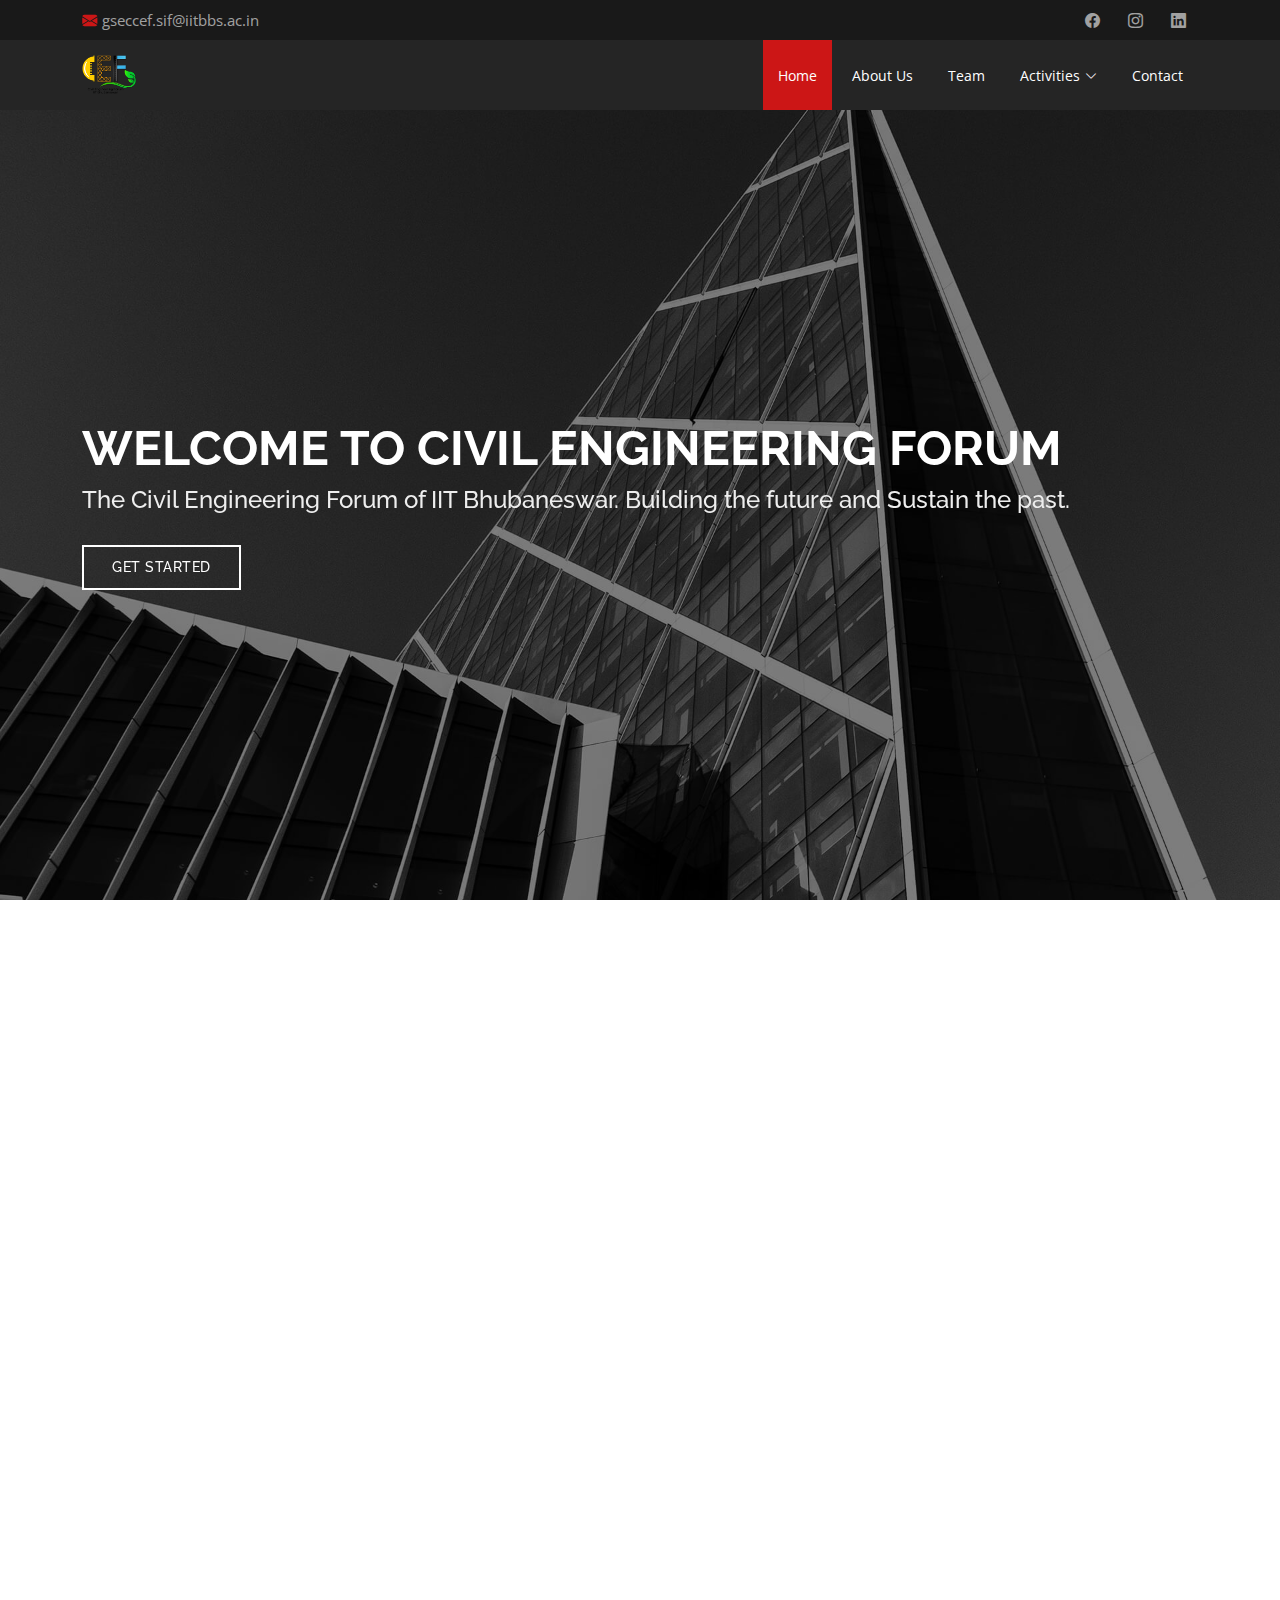
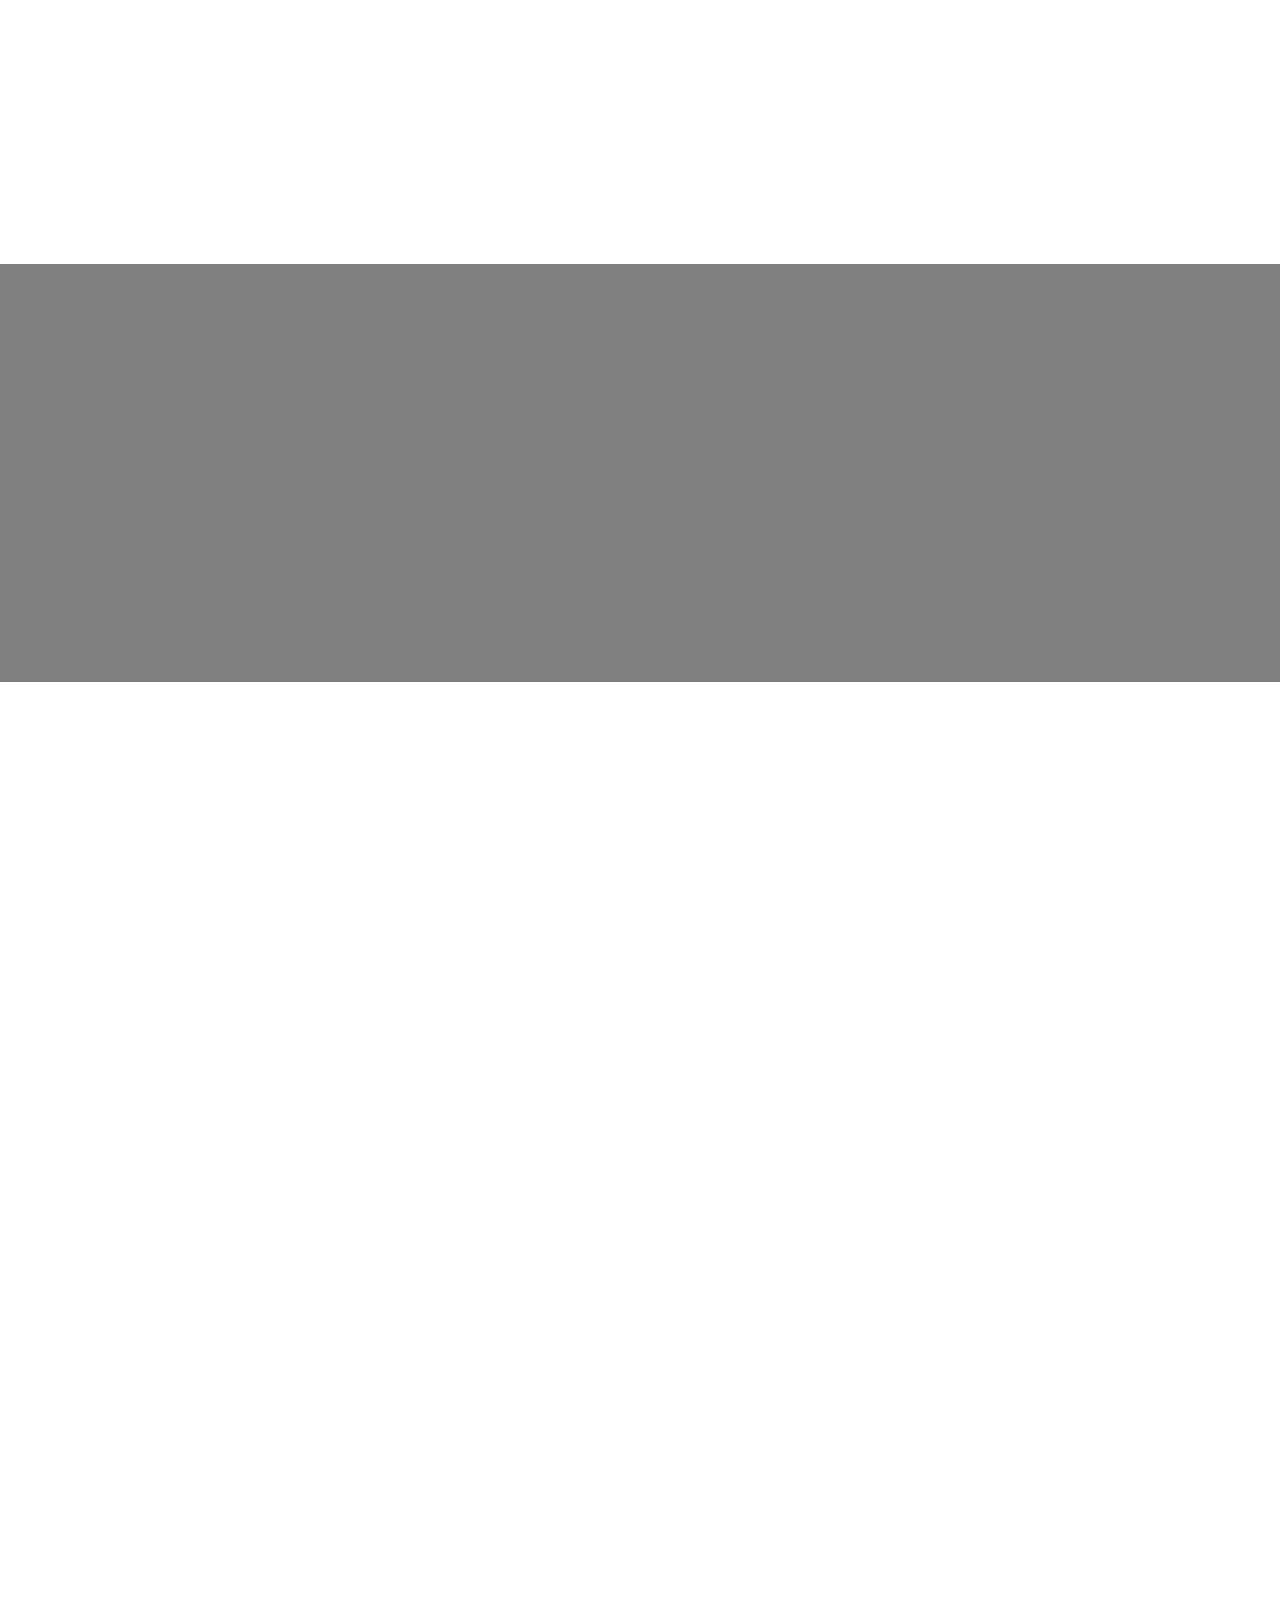
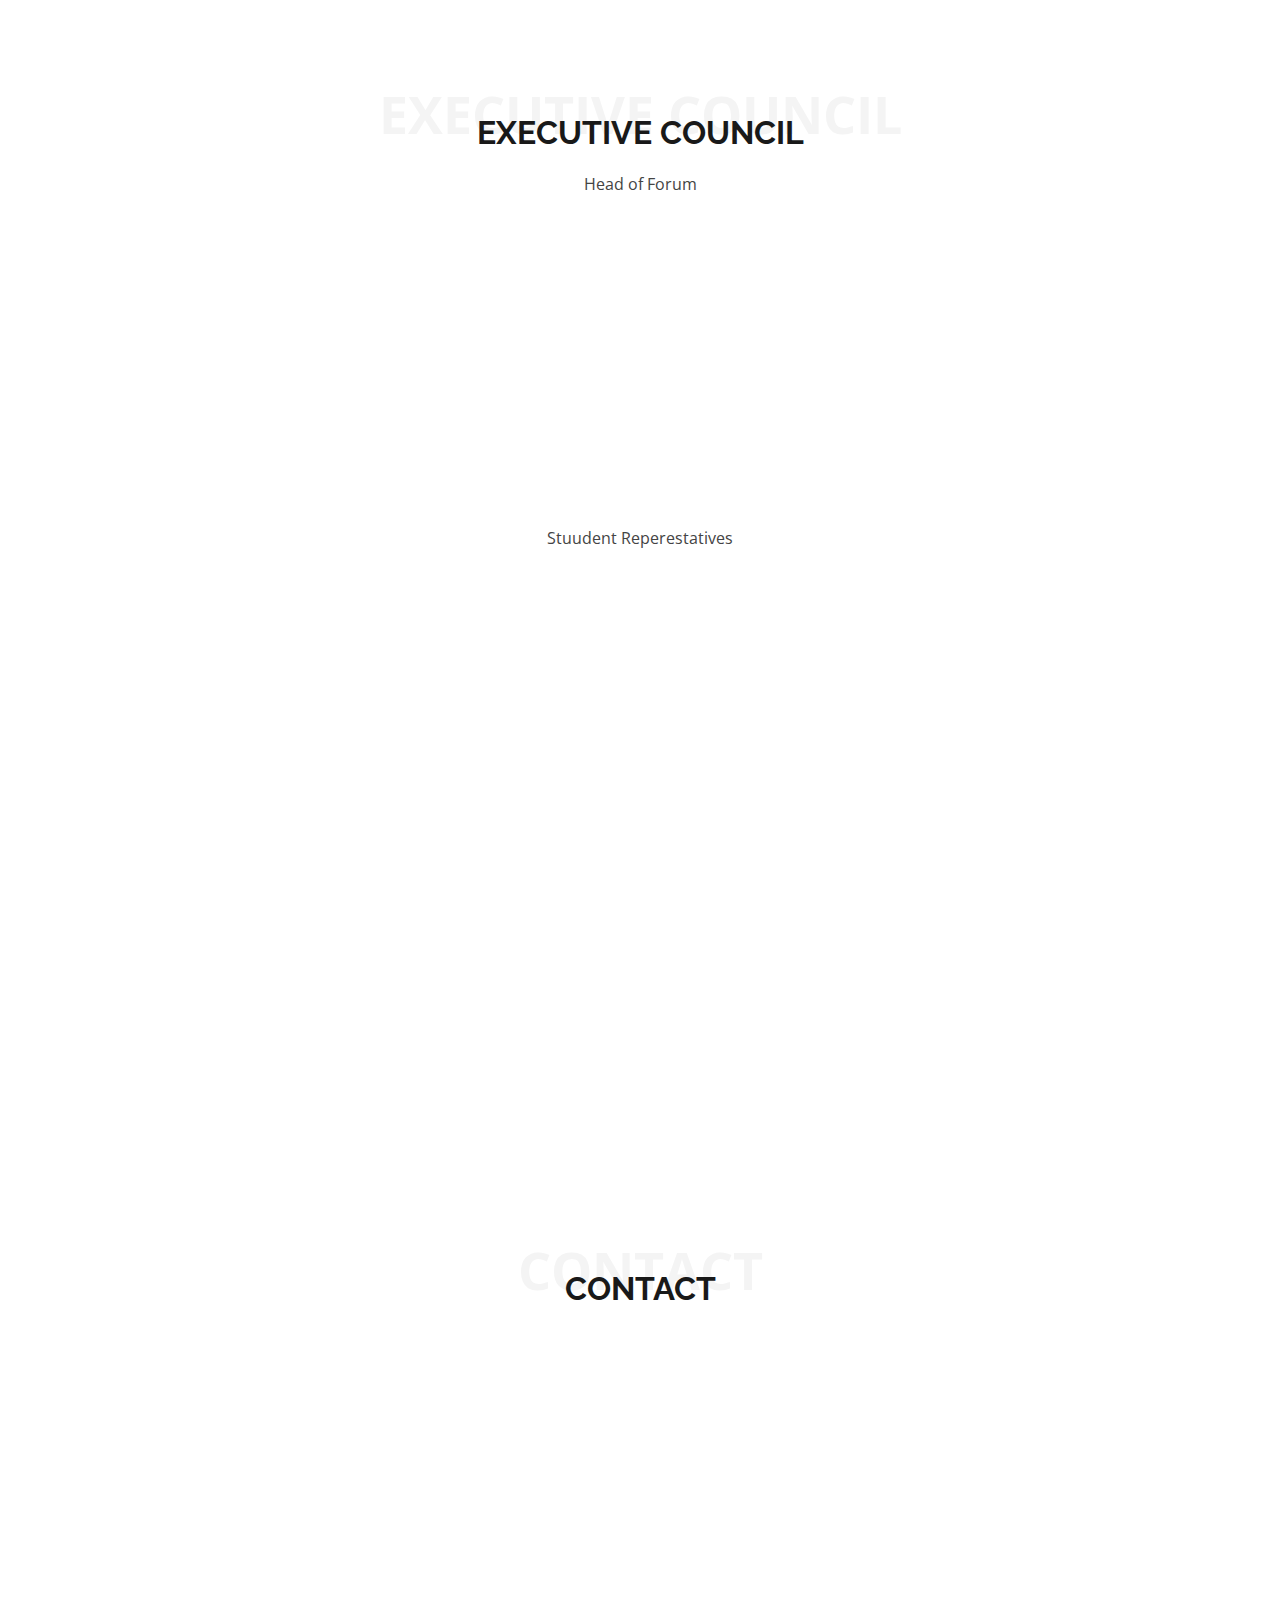
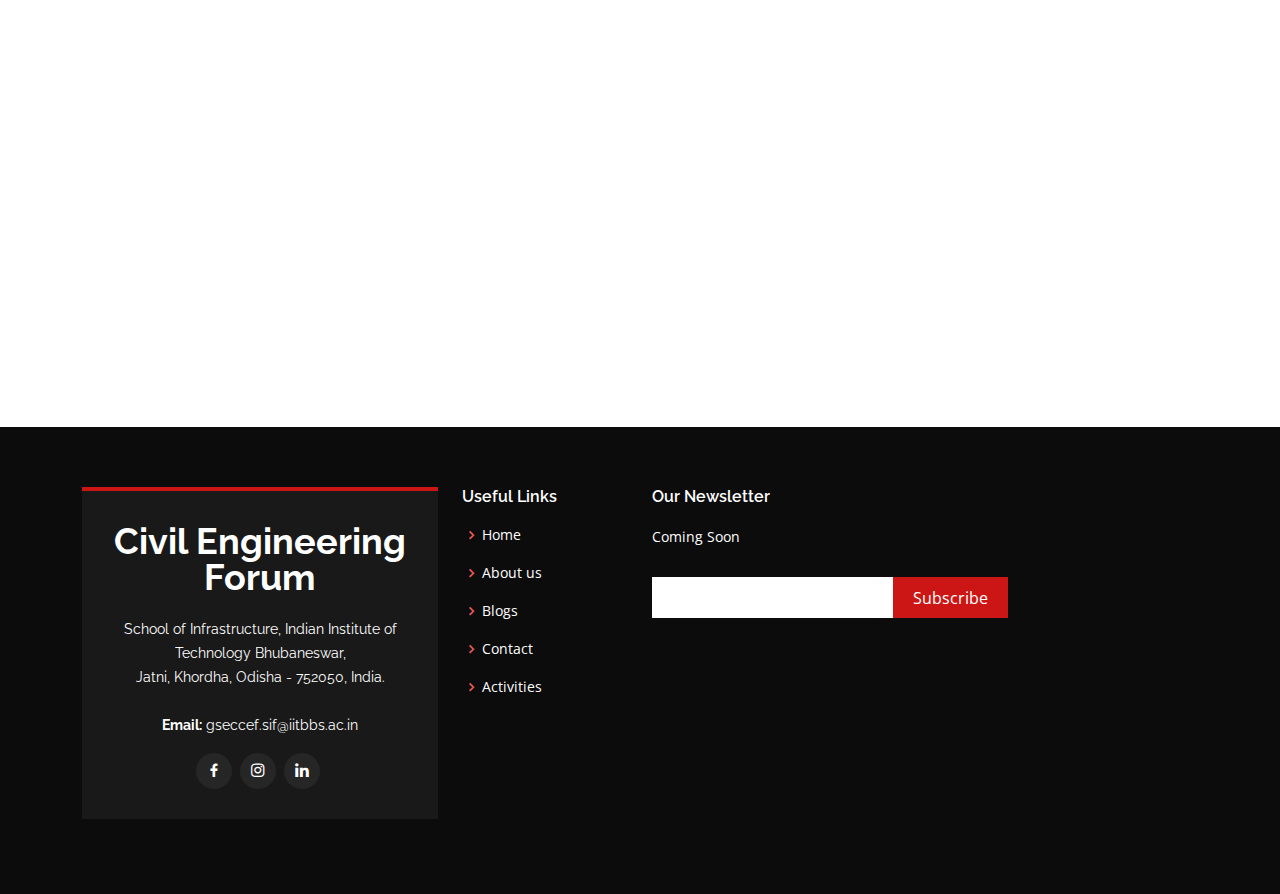
<file: index.html>
<!DOCTYPE html>
<html lang="en">

<head>
  <meta charset="utf-8">
  <meta content="width=device-width, initial-scale=1.0" name="viewport">

  <title>CEF</title>
  <link rel = "icon" href ="./images/mainLogo.png" type = "image/x-icon">
  <meta content="" name="description">
  <meta content="" name="keywords">

  <!-- Favicons -->
  <!-- <link href="assets/img/favicon.png" rel="icon"> -->
  <link href="assets/img/apple-touch-icon.png" rel="apple-touch-icon">

  <!-- Google Fonts -->
  <link href="https://fonts.googleapis.com/css?family=Open+Sans:300,300i,400,400i,600,600i,700,700i|Raleway:300,300i,400,400i,500,500i,600,600i,700,700i|Poppins:300,300i,400,400i,500,500i,600,600i,700,700i" rel="stylesheet">

  <!-- Vendor CSS Files -->
  <link href="assets/vendor/aos/aos.css" rel="stylesheet">
  <link href="assets/vendor/bootstrap/css/bootstrap.min.css" rel="stylesheet">
  <link href="assets/vendor/bootstrap-icons/bootstrap-icons.css" rel="stylesheet">
  <link href="assets/vendor/boxicons/css/boxicons.min.css" rel="stylesheet">
  <link href="assets/vendor/glightbox/css/glightbox.min.css" rel="stylesheet">
  <link href="assets/vendor/swiper/swiper-bundle.min.css" rel="stylesheet">

  <!-- Template Main CSS File -->
  <link href="assets/css/style.css" rel="stylesheet">

  <!-- =======================================================
  * Template Name: Day - v4.7.0
  * Template URL: https://bootstrapmade.com/day-multipurpose-html-template-for-free/
  * Author: BootstrapMade.com
  * License: https://bootstrapmade.com/license/
  ======================================================== -->
</head>

<body>

  <!-- ======= Top Bar ======= -->
  <section id="topbar" class="d-flex align-items-center">
    <div class="container d-flex justify-content-center justify-content-md-between">
      <div class="contact-info d-flex align-items-center">
        <i class="bi bi-envelope-fill"></i><a href="mailto:contact@example.com">gseccef.sif@iitbbs.ac.in</a>
        <!-- <i class="bi bi-phone-fill phone-icon"></i> +1 5589 55488 55 -->
      </div>
      <div class="social-links d-none d-md-block">
        <!-- <a href="#" class="twitter"><i class="bi bi-twitter"></i></a> -->
        <a href="https://m.facebook.com/110035601516317/" class="facebook"><i class="bi bi-facebook"></i></a>
        <a href="https://www.instagram.com/cef.iitbbs/" class="instagram"><i class="bi bi-instagram"></i></a>
        <a href="https://in.linkedin.com/company/cef-iit-bhubaneswar" class="linkedin"><i class="bi bi-linkedin"></i></i></a>
      </div>
    </div>
  </section>

  <!-- ======= Header ======= -->
  <header id="header" class="d-flex align-items-center">
    <div class="container d-flex align-items-center justify-content-between">

      <h1 class="logo"><a href="index.html"><img src="./images/mainLogo.png"></a></h1>
      <!-- Uncomment below if you prefer to use an image logo -->
      <!-- <a href="index.html" class="logo"><img src="assets/img/logo.png" alt="" class="img-fluid"></a>-->

      <nav id="navbar" class="navbar">
        <ul>
          <li><a class="nav-link scrollto active" href="#hero">Home</a></li>
          <li><a class="nav-link scrollto" href="#about">About Us</a></li>
          <!-- <li><a class="nav-link scrollto" href="#services">Vision</a></li> -->
          <!-- <li><a class="nav-link scrollto " href="#portfolio">Blogs</a></li> -->
          <!-- <li><a class="nav-link scrollto" href="#pricing">Words of President</a></li>
          <li><a class="nav-link scrollto" href="#words">Words of Vice President</a></li> -->
          <li><a class="nav-link scrollto" href="#team">Team</a></li>
          <li class="dropdown"><a href="#"><span>Activities</span> <i class="bi bi-chevron-down"></i></a>
            <ul>
              <li><a href="#">Events</a></li>
              <!-- <li class="dropdown"><a href="#"><span>Deep Drop Down</span> <i class="bi bi-chevron-right"></i></a>
                <ul>
                  <li><a href="#">Deep Drop Down 1</a></li>
                  <li><a href="#">Deep Drop Down 2</a></li>
                  <li><a href="#">Deep Drop Down 3</a></li>
                  <li><a href="#">Deep Drop Down 4</a></li>
                  <li><a href="#">Deep Drop Down 5</a></li>
                </ul>
              </li> -->
              <li><a href="#">Newsletter</a></li>
              <li><a href="#">Blogs</a></li>
              <li><a href="#">Projects</a></li>
              <li><a href="#">Achievements</a></li>
            </ul>
          </li>
          <li><a class="nav-link scrollto" href="#contact">Contact</a></li>
        </ul>
        <i class="bi bi-list mobile-nav-toggle"></i>
      </nav><!-- .navbar -->

    </div>
  </header><!-- End Header -->
<!-- slideshow -->

  <!-- ======= Hero Section ======= -->
  <section id="hero" class="d-flex align-items-center">
    <div class="container position-relative" data-aos="fade-up" data-aos-delay="500">
      <h1>Welcome to Civil Engineering Forum</h1>
      <h2>The Civil Engineering Forum of IIT Bhubaneswar. Building the future and Sustain the past.</h2>
      <a href="#about" class="btn-get-started scrollto">Get Started</a>
    </div>
  </section><!-- End Hero -->

  <main id="main">

    <!-- ======= About Section ======= -->
    <section id="about" class="about">
      <div class="container">

        <div class="row">
          <div class="col-lg-6 order-1 order-lg-2" data-aos="fade-left">
            <img src="/images/mainLogo.png" class="img-fluid" alt="">
          </div>
          <div class="col-lg-6 pt-4 pt-lg-0 order-2 order-lg-1 content" data-aos="fade-right">
            <h3>What is CEF?</h3>
            <p class="fst-italic" style="text-align: justify;">
              An association of students and the Professors, this rising society aims at developing a culture of knowledge and growth amongst the members of School of Infrastructure, IIT Bhubaneswar. The society forms a platform for healthy interaction among the faculty and students, thereby enhancing their prospect of learning from the best. The underlying mission is to create dynamic trained professionals to develop innovative and sustainable solutions for the current problems in the field of Civil Engineering.
The Patron of the society is the Head of School of Infrastructure, Dr. Dinakar Pasla. Society is headed by a President and a Vice-President, who works to ensure a thorough communication between the President and the members of the executive council. The executive council consists of the General secretary, Joint secretary and the secretaries working as a link between students of School of Infrastructure and the society.
The society promotes industry- academia collaboration helping students work on a state-of-art technology through competitions, workshops, industrial visits and invited talks. A general awareness of career and research opportunities ahead of the students is harnessed through the society. 
            </p></div><div class="col-lg-6 pt-4 pt-lg-0 order-2 order-lg-1 content" data-aos="fade-right">
            <ul><br><br>
              <li><p style="text-align: justify;"> <i class="bi bi-check-circle"></i> <b>Research:</b>
                The faculty have been involved in fascinating research stretching across a vast range of domains- Structural, Geotechnical, Transportation, Hydrology, Environmental along with incorporating recent areas of interest such as Machine learning and IoT. Developing sustainable solutions for major problems through the research projects is headed by the faculty and assisted by research scholars and sometimes by the students of SIF. The culture of learning fostered through these projects presents students with the opportunity of learning profusely on their areas of interest.  
              </p></li>
              <li><i class="bi bi-check-circle" style="text-align: justify;"></i> <b>Members:</b> All members of SIF</li>
              <!-- <li><i class="bi bi-check-circle"></i> Ullamco laboris nisi ut aliquip ex ea commodo consequat. Duis aute irure dolor in reprehenderit in voluptate trideta storacalaperda mastiro dolore eu fugiat nulla pariatur.</li>
            </ul>
            <p>
              Ullamco laboris nisi ut aliquip ex ea commodo consequat. Duis aute irure dolor in reprehenderit in voluptate
              velit esse cillum dolore eu fugiat nulla pariatur. Excepteur sint occaecat cupidatat non proident, sunt in
              culpa qui officia deserunt mollit anim id est laborum -->
            </p>
          </div>
        </div>

      </div>
    </section><!-- End About Section -->

    <!-- ======= Why Us Section ======= -->
    <!-- <section id="why-us" class="why-us">
      <div class="container">

        <div class="row">

          <div class="col-lg-4" data-aos="fade-up">
            <div class="box">
              <span>01</span>
              <h4>Lorem Ipsum</h4>
              <p>Ulamco laboris nisi ut aliquip ex ea commodo consequat. Et consectetur ducimus vero placeat</p>
            </div>
          </div>

          <div class="col-lg-4 mt-4 mt-lg-0" data-aos="fade-up" data-aos-delay="150">
            <div class="box">
              <span>02</span>
              <h4>Repellat Nihil</h4>
              <p>Dolorem est fugiat occaecati voluptate velit esse. Dicta veritatis dolor quod et vel dire leno para dest</p>
            </div>
          </div>

          <div class="col-lg-4 mt-4 mt-lg-0" data-aos="fade-up" data-aos-delay="300">
            <div class="box">
              <span>03</span>
              <h4> Ad ad velit qui</h4>
              <p>Molestiae officiis omnis illo asperiores. Aut doloribus vitae sunt debitis quo vel nam quis</p>
            </div>
          </div>

        </div>

      </div>
    </section>End Why Us Section -->

    <!-- ======= Clients Section ======= -->
    <!-- <section id="clients" class="clients">
      <div class="container" data-aos="zoom-in">

        <div class="row d-flex align-items-center">

          <div class="col-lg-2 col-md-4 col-6">
            <img src="assets/img/clients/client-1.png" class="img-fluid" alt="">
          </div>

          <div class="col-lg-2 col-md-4 col-6">
            <img src="assets/img/clients/client-2.png" class="img-fluid" alt="">
          </div>

          <div class="col-lg-2 col-md-4 col-6">
            <img src="assets/img/clients/client-3.png" class="img-fluid" alt="">
          </div>

          <div class="col-lg-2 col-md-4 col-6">
            <img src="assets/img/clients/client-4.png" class="img-fluid" alt="">
          </div>

          <div class="col-lg-2 col-md-4 col-6">
            <img src="assets/img/clients/client-5.png" class="img-fluid" alt="">
          </div>

          <div class="col-lg-2 col-md-4 col-6">
            <img src="assets/img/clients/client-6.png" class="img-fluid" alt="">
          </div>

        </div>

      </div>
    </section>End Clients Section -->

    <!-- ======= Services Section ======= -->
    <!-- <section id="services" class="services">
      <div class="container">

        <div class="section-title">
          <span>Services</span>
          <h2>Services</h2>
          <p>Sit sint consectetur velit quisquam cupiditate impedit suscipit alias</p>
        </div>

        <div class="row">
          <div class="col-lg-4 col-md-6 d-flex align-items-stretch" data-aos="fade-up">
            <div class="icon-box">
              <div class="icon"><i class="bx bxl-dribbble"></i></div>
              <h4><a href="">Lorem Ipsum</a></h4>
              <p>Voluptatum deleniti atque corrupti quos dolores et quas molestias excepturi</p>
            </div>
          </div>

          <div class="col-lg-4 col-md-6 d-flex align-items-stretch mt-4 mt-md-0" data-aos="fade-up" data-aos-delay="150">
            <div class="icon-box">
              <div class="icon"><i class="bx bx-file"></i></div>
              <h4><a href="">Sed ut perspiciatis</a></h4>
              <p>Duis aute irure dolor in reprehenderit in voluptate velit esse cillum dolore</p>
            </div>
          </div>

          <div class="col-lg-4 col-md-6 d-flex align-items-stretch mt-4 mt-lg-0" data-aos="fade-up" data-aos-delay="300">
            <div class="icon-box">
              <div class="icon"><i class="bx bx-tachometer"></i></div>
              <h4><a href="">Magni Dolores</a></h4>
              <p>Excepteur sint occaecat cupidatat non proident, sunt in culpa qui officia</p>
            </div>
          </div>

          <div class="col-lg-4 col-md-6 d-flex align-items-stretch mt-4" data-aos="fade-up" data-aos-delay="450">
            <div class="icon-box">
              <div class="icon"><i class="bx bx-world"></i></div>
              <h4><a href="">Nemo Enim</a></h4>
              <p>At vero eos et accusamus et iusto odio dignissimos ducimus qui blanditiis</p>
            </div>
          </div>

          <div class="col-lg-4 col-md-6 d-flex align-items-stretch mt-4" data-aos="fade-up" data-aos-delay="600">
            <div class="icon-box">
              <div class="icon"><i class="bx bx-slideshow"></i></div>
              <h4><a href="">Dele cardo</a></h4>
              <p>Quis consequatur saepe eligendi voluptatem consequatur dolor consequuntur</p>
            </div>
          </div>

          <div class="col-lg-4 col-md-6 d-flex align-items-stretch mt-4" data-aos="fade-up" data-aos-delay="750">
            <div class="icon-box">
              <div class="icon"><i class="bx bx-arch"></i></div>
              <h4><a href="">Divera don</a></h4>
              <p>Modi nostrum vel laborum. Porro fugit error sit minus sapiente sit aspernatur</p>
            </div>
          </div>

        </div>

      </div>
    </section>End Services Section -->

    <!-- ======= Cta Section ======= -->
    <section id="cta" class="cta">
      <div class="container" data-aos="zoom-in">

        <div class="text-center" style="background-color: black; border-radius: 0px 0px 10px 10px; opacity: 0.6;">
          <h3>Vision and Mission</h3>
          <p> Vision of the forum is to create an association of students and the Professors, this
            rising society aims at developing a culture of knowledge and growth
            amongst the members of School of Infrastructure, IIT Bhubaneswar.
            The society forms a platform for healthy interaction among the
            faculty and students, thereby enhancing their prospect of learning
            from the best.
          <br>
          The underlying mission is to create dynamic trained professionals to
                develop innovative and sustainable solutions for the current
                problems in the field of Civil Engineering.
        </p>
          <!-- <a class="cta-btn" href="#">Call To Action</a> -->
        </div>

      </div>

    </section><!-- End Cta Section -->

    <!-- Adding words of President and VP -->
    <section id="wordsP" class="about">
      <div class="container">

        <div class="row">
          <div class="col-lg-6 order-1 order-lg-2" data-aos="fade-left">
            <center><figure>
            <img src="./images/DeveshPunera.png" class="img-fluid" alt="">
            <figcaption> President: Dr. Devesh Punera</figcaption>
          </figure></center>
          </div>
          <div class="col-lg-6 pt-4 pt-lg-0 order-2 order-lg-1 content" data-aos="fade-right">
            <h3>Words of President</h3>
            <p class="fst-italic" style="text-align: justify;">
              Civil Engineering Forum (CEF) at IIT Bhubaneswar is a first-of-its-kind initiative by the school of infrastructure members. CEF provides a common arena for the civil engineering enthusiasts to learn, share, organize and participate in various activities. Being at its budding stage, CEF has garnered a wide interest among the student body, who are waiting to see it flourish. As a Vice President, I look forward to the fruitful collaboration of academia-industry through CEF, which garners a sense of “core engineering” among the students. At the onset, I welcome all the students and faculty members to actively mark their presence in CEF.
            </p>
            <!-- <ul>
              <li><i class="bi bi-check-circle"></i> Research:
                The faculty have been involved in fascinating research stretching across a vast range of domains- Structural, Geotechnical, Transportation, Hydrology, Environmental along with incorporating recent areas of interest such as Machine learning and IoT. Developing sustainable solutions for major problems through the research projects is headed by the faculty and assisted by research scholars and sometimes by the students of SIF. The culture of learning fostered through these projects presents students with the opportunity of learning profusely on their areas of interest.  
                </li>
              <li><i class="bi bi-check-circle"></i> Members: All members of SIF</li> -->
              <!-- <li><i class="bi bi-check-circle"></i> Ullamco laboris nisi ut aliquip ex ea commodo consequat. Duis aute irure dolor in reprehenderit in voluptate trideta storacalaperda mastiro dolore eu fugiat nulla pariatur.</li>
            </ul>
            <p>
              Ullamco laboris nisi ut aliquip ex ea commodo consequat. Duis aute irure dolor in reprehenderit in voluptate
              velit esse cillum dolore eu fugiat nulla pariatur. Excepteur sint occaecat cupidatat non proident, sunt in
              culpa qui officia deserunt mollit anim id est laborum -->
            </p>
          </div>
        </div>

      </div>
    </section>
    <section id="wordsVP" class="about">
      <div class="container">

        <div class="row">
          <div class="col-lg-6 order-1 order-lg-2" data-aos="fade-left">
            <center><figure>
            <img src="./images/AnushChandrappa.png" class="img-fluid" alt="" height="380px" width="230px">
            <figcaption> Vice - President: Dr. Anush K. Chandrappa</figcaption>
          </div></figure></center>
          <div class="col-lg-6 pt-4 pt-lg-0 order-2 order-lg-1 content" data-aos="fade-right">
            <h3>Words of Vice President</h3>
            <p class="fst-italic" style="text-align: justify;">
              Infrastructure development has always been at the fore of human civilization, so has been the role of the civil engineers. The technological advances and evolving challenges of sustainability, require the young civil engineers to be equipped with the state-of-the-art knowledge, skills, and innovation. Civil Engineering Forum (CEF) is a newly established society that intends to create a strong and enriching ecosystem of civil engineering education at IIT Bhubaneswar. The forum, with the active participation of staff, students, and alumni, works to engage various external organizations in a mutually benefiting way and aspires to be the frontrunner in the national and international civil engineering landscape.
            </p>
            <!-- <ul>
              <li><i class="bi bi-check-circle"></i> Research:
                The faculty have been involved in fascinating research stretching across a vast range of domains- Structural, Geotechnical, Transportation, Hydrology, Environmental along with incorporating recent areas of interest such as Machine learning and IoT. Developing sustainable solutions for major problems through the research projects is headed by the faculty and assisted by research scholars and sometimes by the students of SIF. The culture of learning fostered through these projects presents students with the opportunity of learning profusely on their areas of interest.  
                </li>
              <li><i class="bi bi-check-circle"></i> Members: All members of SIF</li> -->
              <!-- <li><i class="bi bi-check-circle"></i> Ullamco laboris nisi ut aliquip ex ea commodo consequat. Duis aute irure dolor in reprehenderit in voluptate trideta storacalaperda mastiro dolore eu fugiat nulla pariatur.</li>
            </ul>
            <p>
              Ullamco laboris nisi ut aliquip ex ea commodo consequat. Duis aute irure dolor in reprehenderit in voluptate
              velit esse cillum dolore eu fugiat nulla pariatur. Excepteur sint occaecat cupidatat non proident, sunt in
              culpa qui officia deserunt mollit anim id est laborum -->
            </p>
          </div>
        </div>

      </div>
    </section>
    <!-- ======= Portfolio Section ======= -->
    <!-- <section id="portfolio" class="portfolio">
      <div class="container">

        <div class="section-title">
          <span>Portfolio</span>
          <h2>Portfolio</h2>
          <p>Sit sint consectetur velit quisquam cupiditate impedit suscipit alias</p>
        </div>

        <div class="row" data-aos="fade-up">
          <div class="col-lg-12 d-flex justify-content-center">
            <ul id="portfolio-flters">
              <li data-filter="*" class="filter-active">All</li>
              <li data-filter=".filter-app">App</li>
              <li data-filter=".filter-card">Card</li>
              <li data-filter=".filter-web">Web</li>
            </ul>
          </div>
        </div>

        <div class="row portfolio-container" data-aos="fade-up" data-aos-delay="150">

          <div class="col-lg-4 col-md-6 portfolio-item filter-app">
            <img src="assets/img/portfolio/portfolio-1.jpg" class="img-fluid" alt="">
            <div class="portfolio-info">
              <h4>App 1</h4>
              <p>App</p>
              <a href="assets/img/portfolio/portfolio-1.jpg" data-gallery="portfolioGallery" class="portfolio-lightbox preview-link" title="App 1"><i class="bx bx-plus"></i></a>
              <a href="portfolio-details.html" class="details-link" title="More Details"><i class="bx bx-link"></i></a>
            </div>
          </div>

          <div class="col-lg-4 col-md-6 portfolio-item filter-web">
            <img src="assets/img/portfolio/portfolio-2.jpg" class="img-fluid" alt="">
            <div class="portfolio-info">
              <h4>Web 3</h4>
              <p>Web</p>
              <a href="assets/img/portfolio/portfolio-2.jpg" data-gallery="portfolioGallery" class="portfolio-lightbox preview-link" title="Web 3"><i class="bx bx-plus"></i></a>
              <a href="portfolio-details.html" class="details-link" title="More Details"><i class="bx bx-link"></i></a>
            </div>
          </div>

          <div class="col-lg-4 col-md-6 portfolio-item filter-app">
            <img src="assets/img/portfolio/portfolio-3.jpg" class="img-fluid" alt="">
            <div class="portfolio-info">
              <h4>App 2</h4>
              <p>App</p>
              <a href="assets/img/portfolio/portfolio-3.jpg" data-gallery="portfolioGallery" class="portfolio-lightbox preview-link" title="App 2"><i class="bx bx-plus"></i></a>
              <a href="portfolio-details.html" class="details-link" title="More Details"><i class="bx bx-link"></i></a>
            </div>
          </div>

          <div class="col-lg-4 col-md-6 portfolio-item filter-card">
            <img src="assets/img/portfolio/portfolio-4.jpg" class="img-fluid" alt="">
            <div class="portfolio-info">
              <h4>Card 2</h4>
              <p>Card</p>
              <a href="assets/img/portfolio/portfolio-4.jpg" data-gallery="portfolioGallery" class="portfolio-lightbox preview-link" title="Card 2"><i class="bx bx-plus"></i></a>
              <a href="portfolio-details.html" class="details-link" title="More Details"><i class="bx bx-link"></i></a>
            </div>
          </div>

          <div class="col-lg-4 col-md-6 portfolio-item filter-web">
            <img src="assets/img/portfolio/portfolio-5.jpg" class="img-fluid" alt="">
            <div class="portfolio-info">
              <h4>Web 2</h4>
              <p>Web</p>
              <a href="assets/img/portfolio/portfolio-5.jpg" data-gallery="portfolioGallery" class="portfolio-lightbox preview-link" title="Web 2"><i class="bx bx-plus"></i></a>
              <a href="portfolio-details.html" class="details-link" title="More Details"><i class="bx bx-link"></i></a>
            </div>
          </div>

          <div class="col-lg-4 col-md-6 portfolio-item filter-app">
            <img src="assets/img/portfolio/portfolio-6.jpg" class="img-fluid" alt="">
            <div class="portfolio-info">
              <h4>App 3</h4>
              <p>App</p>
              <a href="assets/img/portfolio/portfolio-6.jpg" data-gallery="portfolioGallery" class="portfolio-lightbox preview-link" title="App 3"><i class="bx bx-plus"></i></a>
              <a href="portfolio-details.html" class="details-link" title="More Details"><i class="bx bx-link"></i></a>
            </div>
          </div>

          <div class="col-lg-4 col-md-6 portfolio-item filter-card">
            <img src="assets/img/portfolio/portfolio-7.jpg" class="img-fluid" alt="">
            <div class="portfolio-info">
              <h4>Card 1</h4>
              <p>Card</p>
              <a href="assets/img/portfolio/portfolio-7.jpg" data-gallery="portfolioGallery" class="portfolio-lightbox preview-link" title="Card 1"><i class="bx bx-plus"></i></a>
              <a href="portfolio-details.html" class="details-link" title="More Details"><i class="bx bx-link"></i></a>
            </div>
          </div>

          <div class="col-lg-4 col-md-6 portfolio-item filter-card">
            <img src="assets/img/portfolio/portfolio-8.jpg" class="img-fluid" alt="">
            <div class="portfolio-info">
              <h4>Card 3</h4>
              <p>Card</p>
              <a href="assets/img/portfolio/portfolio-8.jpg" data-gallery="portfolioGallery" class="portfolio-lightbox preview-link" title="Card 3"><i class="bx bx-plus"></i></a>
              <a href="portfolio-details.html" class="details-link" title="More Details"><i class="bx bx-link"></i></a>
            </div>
          </div>

          <div class="col-lg-4 col-md-6 portfolio-item filter-web">
            <img src="assets/img/portfolio/portfolio-9.jpg" class="img-fluid" alt="">
            <div class="portfolio-info">
              <h4>Web 3</h4>
              <p>Web</p>
              <a href="assets/img/portfolio/portfolio-9.jpg" data-gallery="portfolioGallery" class="portfolio-lightbox preview-link" title="Web 3"><i class="bx bx-plus"></i></a>
              <a href="portfolio-details.html" class="details-link" title="More Details"><i class="bx bx-link"></i></a>
            </div>
          </div>

        </div>

      </div>
    </section>End Portfolio Section -->

    <!-- ======= Pricing Section ======= -->
    <!-- <section id="pricing" class="pricing">
      <div class="container">

        <div class="section-title">
          <span>Pricing</span>
          <h2>Pricing</h2>
          <p>Sit sint consectetur velit quisquam cupiditate impedit suscipit alias</p>
        </div>

        <div class="row">

          <div class="col-lg-4 col-md-6" data-aos="zoom-in" data-aos-delay="150">
            <div class="box">
              <h3>Free</h3>
              <h4><sup>$</sup>0<span> / month</span></h4>
              <ul>
                <li>Aida dere</li>
                <li>Nec feugiat nisl</li>
                <li>Nulla at volutpat dola</li>
                <li class="na">Pharetra massa</li>
                <li class="na">Massa ultricies mi</li>
              </ul>
              <div class="btn-wrap">
                <a href="#" class="btn-buy">Buy Now</a>
              </div>
            </div>
          </div>

          <div class="col-lg-4 col-md-6 mt-4 mt-md-0" data-aos="zoom-in">
            <div class="box featured">
              <h3>Business</h3>
              <h4><sup>$</sup>19<span> / month</span></h4>
              <ul>
                <li>Aida dere</li>
                <li>Nec feugiat nisl</li>
                <li>Nulla at volutpat dola</li>
                <li>Pharetra massa</li>
                <li class="na">Massa ultricies mi</li>
              </ul>
              <div class="btn-wrap">
                <a href="#" class="btn-buy">Buy Now</a>
              </div>
            </div>
          </div>

          <div class="col-lg-4 col-md-6 mt-4 mt-lg-0" data-aos="zoom-in" data-aos-delay="150">
            <div class="box">
              <h3>Developer</h3>
              <h4><sup>$</sup>29<span> / month</span></h4>
              <ul>
                <li>Aida dere</li>
                <li>Nec feugiat nisl</li>
                <li>Nulla at volutpat dola</li>
                <li>Pharetra massa</li>
                <li>Massa ultricies mi</li>
              </ul>
              <div class="btn-wrap">
                <a href="#" class="btn-buy">Buy Now</a>
              </div>
            </div>
          </div>

        </div>

      </div>
    </section>End Pricing Section -->

    <!-- ======= Team Section ======= -->
    <section id="team" class="team">
      <div class="container">

        <div class="section-title">
          <span>Executive Council</span>
          <h2>Executive Council</h2>
          <p>Head of Forum</p>
        </div>

        <div class="row">
          <div class="col-lg-6 col-md-6 d-flex align-items-stretch" data-aos="zoom-in">
            <div class="member">
              <!-- <img src="./images/DeveshPunera.png" alt=""> -->
              <h4>Dr. Devesh Punera</h4>
              <span>President </span>
              <p>
                Contact no:9012222242<br>
                Website: https://puneradevesh12.wixsite.com/devesh<br>
                email:devesh@iitbbs.ac.in              </p>
              <div class="social">
                <!-- <a href=""><i class="bi bi-twitter"></i></a>
                <a href=""><i class="bi bi-facebook"></i></a>
                <a href=""><i class="bi bi-instagram"></i></a> -->
                <!-- <a href=""><i class="bi bi-linkedin"></i></a> -->
              </div>
            </div>
          </div>

          <div class="col-lg-6 col-md-6 d-flex align-items-stretch" data-aos="zoom-in">
            <div class="member">
              <!-- <img src="./images/AnushChandrappa.png" alt=""> -->
              <h4>Dr. Anush Konayakanahalli Chandrappa</h4>
              <span>Vice - President</span>
              <p>
                Contact no:8343997718<br>
                Google Scholar Page: https://scholar.google.com/citations?user=6RZCYcIAAAAJ&hl=en<br>
                email:akc@iitbbs.ac.in              </p>
              <div class="social">
                <!-- <a href=""><i class="bi bi-twitter"></i></a>
                <a href=""><i class="bi bi-facebook"></i></a>
                <a href=""><i class="bi bi-instagram"></i></a>
                <a href=""><i class="bi bi-linkedin"></i></a> -->
              </div>
            </div>
          </div>

          <!-- <div class="col-lg-4 col-md-6 d-flex align-items-stretch" data-aos="zoom-in">
            <div class="member">
              <img src="assets/img/team/team-3.jpg" alt="">
              <h4>William Anderson</h4>
              <span>CTO</span>
              <p>
                Voluptas necessitatibus occaecati quia. Earum totam consequuntur qui porro et laborum toro des clara
              </p>
              <div class="social">
                <a href=""><i class="bi bi-twitter"></i></a>
                <a href=""><i class="bi bi-facebook"></i></a>
                <a href=""><i class="bi bi-instagram"></i></a>
                <a href=""><i class="bi bi-linkedin"></i></a>
              </div>
            </div>
          </div> -->

        </div>

      </div>
      <div class="container">

        <div class="section-title">
          <!-- <span>Executive Council</span>
          <h2>Executive Council</h2> -->
          <p>Stuudent Reperestatives</p>
        </div>

        <div class="row">
          <div class="col-lg-4 col-md-6 d-flex align-items-stretch" data-aos="zoom-in">
            <div class="member">
              <!-- <img src="./images/SoumyajitManna.png" alt=""> -->
              <h4>Soumyajit Manna</h4>
              <span>General Secretary</span>
              <p>
                3rd year reperestative<br>
                Contact no - 8637514426<br>
email: sm88@iitbbs.ac.in              </p>
              <div class="social">
                <!-- <a href=""><i class="bi bi-twitter"></i></a>
                <a href=""><i class="bi bi-facebook"></i></a>
                <a href=""><i class="bi bi-instagram"></i></a> -->
                <a href="https://www.linkedin.com/in/soumyajitmanna01/"><i class="bi bi-linkedin"></i></a>
              </div>
            </div>
          </div>

          <div class="col-lg-4 col-md-6 d-flex align-items-stretch" data-aos="zoom-in">
            <div class="member">
              <!-- <img src="./images/PriyanshNigam.png" alt=""> -->
              <h4>Priyansh Kumar Nigam</h4>
              <span>Joint General Secretary</span>
              <p>
                4th year reperestative<br>
                Contact no - 7000120613<br>
email: pkn11@iitbbs.ac.in            </p>
              <div class="social">
                <!-- <a href=""><i class="bi bi-twitter"></i></a>
                <a href=""><i class="bi bi-facebook"></i></a>
                <a href=""><i class="bi bi-instagram"></i></a>-->
                <a href="https://www.linkedin.com/in/priyansh-kumar-nigam-74a54a186/"><i class="bi bi-linkedin"></i></a>
              </div>
            </div>
          </div>

          <div class="col-lg-4 col-md-6 d-flex align-items-stretch" data-aos="zoom-in">
            <div class="member">
              <!-- <img src="./images/ShobhitJain.png" alt=""> -->
              <h4>Shobhit Jain</h4>
              <span>Treasurer</span>
              <p>
                PhD. Reperestatives<br>
                Contact no - 8269091884<br>
                email:sj25@iitbbs.ac.in              </p>
              <div class="social">
                <!-- <a href=""><i class="bi bi-twitter"></i></a>
                <a href=""><i class="bi bi-facebook"></i></a>
                <a href=""><i class="bi bi-instagram"></i></a> -->
                <a href="https://www.linkedin.com/in/shobhit-jain-1b8559197/"><i class="bi bi-linkedin"></i></a>
              </div>
            </div>
          </div>
          <div class="col-lg-4 col-md-6 d-flex align-items-stretch" data-aos="zoom-in">
            <div class="member">
              <!-- <img src="/image/RithikaGujrathi.png" alt=""> -->
              <h4>Rithika Gujrathi</h4>
              <span>Secretary</span>
              <p>
                Dual Degree reperestative<br>
                Contact no - 9393381299<br>
    
              email: rg19@iitbbs.ac.in            </p>
              <div class="social">
                <!-- <a href=""><i class="bi bi-twitter"></i></a>
                <a href=""><i class="bi bi-facebook"></i></a>
                <a href=""><i class="bi bi-instagram"></i></a>-->
                <a href="https://www.linkedin.com/in/rithika-gujrathi-5b0689184"><i class="bi bi-linkedin"></i></a>
              </div>
            </div>
          </div>
            <div class="col-lg-4 col-md-6 d-flex align-items-stretch" data-aos="zoom-in">
              <div class="member">
                <!-- <img src="/image/ShubhamTiwari.png" alt=""> -->
                <h4>Shubham Tiwari</h4>
                <span>Secretary</span>
                <p>
                  MTech reperestative<br>
                  Contact no - 8299752920<br>
    email:20se06004@iitbbs.ac.in             </p>
                <div class="social">
                  <!-- <a href=""><i class="bi bi-twitter"></i></a>
                  <a href=""><i class="bi bi-facebook"></i></a>
                  <a href=""><i class="bi bi-instagram"></i></a> -->
                  <a href="https://omiesawie.github.io/www.linkedin.com/in/shubham-tiwari-3a902413b"><i class="bi bi-linkedin"></i></a>
                </div>
              </div>
            </div>
          <div class="col-lg-4 col-md-6 d-flex align-items-stretch" data-aos="zoom-in">
            <div class="member">
              <!-- <img src="/image/ChinmayMathur.png" alt=""> -->
              <h4>Chinmay Mathur</h4>
              <span>Secretary</span>
              <p>
                2nd year Reperestative<br>
                Contact no - 9892137647<br>
                email: 20ce01016@iitbbs.ac.in              </p>
              <div class="social">
                <!-- <a href=""><i class="bi bi-twitter"></i></a>
                <a href=""><i class="bi bi-facebook"></i></a>
                <a href=""><i class="bi bi-instagram"></i></a> -->
                <a href="https://www.linkedin.com/in/chinmay-mathur-419157b3/"><i class="bi bi-linkedin"></i></a>
              </div>
            </div>
          </div>
    
        

        </div>

      </div>
    </section>
<!-- End Team Section -->

    <!-- ======= Contact Section ======= -->
    <section id="contact" class="contact">
      <div class="container">

        <div class="section-title">
          <span>Contact</span>
          <h2>Contact</h2>
          <!-- <p>Sit sint consectetur velit quisquam cupiditate impedit suscipit alias</p> -->
        </div>

        <div class="row" data-aos="fade-up">
          <div class="col-lg-6">
            <div class="info-box mb-4">
              <i class="bx bx-map"></i>
              <h3>Our Address</h3>
              <p>School of Infrastructure, Indian Institute of Technology Bhubaneswar, Jatni, Khordha, Odisha - 752050, India.</p>
            </div>
          </div>

          <div class="col-lg-3 col-md-6">
            <div class="info-box  mb-4">
              <i class="bx bx-envelope"></i>
              <h3>Email Us</h3>
              <p>gseccef.sif@iitbbs.ac.in</p>
            </div>
          </div>

          <!-- <div class="col-lg-3 col-md-6">
            <div class="info-box  mb-4">
              <i class="bx bx-phone-call"></i>
              <h3>Call Us</h3>
              <p>+1 5589 55488 55</p>
            </div>
          </div> -->

        </div>

        <div class="row" data-aos="fade-up">

          <div class="col-lg-6 ">
            <iframe class="mb-4 mb-lg-0" src="https://www.google.com/maps/place/IIT+Bhubaneswar/@20.1438995,85.6762033,15z/data=!4m2!3m1!1s0x0:0x564b6e83a7504a16?sa=X&ved=2ahUKEwi0sqKgw7H1AhVXSWwGHVXZDzMQ_BJ6BAgYEAU" frameborder="0" style="border:0; width: 100%; height: 384px;" allowfullscreen></iframe>
          </div>

          <div class="col-lg-6">
            <form action="forms/contact.php" method="post" role="form" class="php-email-form">
              <div class="row">
                <div class="col-md-6 form-group">
                  <input type="text" name="name" class="form-control" id="name" placeholder="Your Name" required>
                </div>
                <div class="col-md-6 form-group mt-3 mt-md-0">
                  <input type="email" class="form-control" name="email" id="email" placeholder="Your Email" required>
                </div>
              </div>
              <div class="form-group mt-3">
                <input type="text" class="form-control" name="subject" id="subject" placeholder="Subject" required>
              </div>
              <div class="form-group mt-3">
                <textarea class="form-control" name="message" rows="5" placeholder="Message" required></textarea>
              </div>
              <div class="my-3">
                <div class="loading">Loading</div>
                <div class="error-message"></div>
                <div class="sent-message">Your message has been sent. Thank you!</div>
              </div>
              <div class="text-center"><button type="submit">Send Message</button></div>
            </form>
          </div>

        </div>

      </div>
    </section><!-- End Contact Section -->

  </main><!-- End #main -->

  <!-- ======= Footer ======= -->
  <footer id="footer">
    <div class="footer-top">
      <div class="container">
        <div class="row">

          <div class="col-lg-4 col-md-6">
            <div class="footer-info">
              <h3>Civil Engineering Forum</h3>
              <p>
                School of Infrastructure, Indian Institute of Technology Bhubaneswar,  <br>
                Jatni, Khordha, Odisha - 752050, India.<br><br>
                <!-- <strong>Phone:</strong> +1 5589 55488 55<br> -->
                <strong>Email:</strong> gseccef.sif@iitbbs.ac.in<br>
              </p>
              <div class="social-links mt-3">
                <!-- <a href="#" class="twitter"><i class="bx bxl-twitter"></i></a> -->
                <a href="https://m.facebook.com/110035601516317/" class="facebook"><i class="bx bxl-facebook"></i></a>
                <a href="https://www.instagram.com/cef.iitbbs/" class="instagram"><i class="bx bxl-instagram"></i></a>
                <!-- <a href="#" class="google-plus"><i class="bx bxl-skype"></i></a> -->
                <a href="https://in.linkedin.com/company/cef-iit-bhubaneswar" class="linkedin"><i class="bx bxl-linkedin"></i></a>
              </div>
            </div>
          </div>

          <div class="col-lg-2 col-md-6 footer-links">
            <h4>Useful Links</h4>
            <ul>
              <li><i class="bx bx-chevron-right"></i> <a href="#">Home</a></li>
              <li><i class="bx bx-chevron-right"></i> <a href="#">About us</a></li>
              <li><i class="bx bx-chevron-right"></i> <a href="#">Blogs</a></li>
              <li><i class="bx bx-chevron-right"></i> <a href="#">Contact</a></li>
              <li><i class="bx bx-chevron-right"></i> <a href="#">Activities</a></li>
            </ul>
          </div>

          <!-- <div class="col-lg-2 col-md-6 footer-links">
            <h4>Our Services</h4>
            <ul>
              <li><i class="bx bx-chevron-right"></i> <a href="#">Web Design</a></li>
              <li><i class="bx bx-chevron-right"></i> <a href="#">Web Development</a></li>
              <li><i class="bx bx-chevron-right"></i> <a href="#">Product Management</a></li>
              <li><i class="bx bx-chevron-right"></i> <a href="#">Marketing</a></li>
              <li><i class="bx bx-chevron-right"></i> <a href="#">Graphic Design</a></li>
            </ul>
          </div> -->

          <div class="col-lg-4 col-md-6 footer-newsletter">
            <h4>Our Newsletter</h4>
            <p>Coming Soon</p>
            <form action="" method="post">
              <input type="email" name="email"><input type="submit" value="Subscribe">
            </form>

          </div>

        </div>
      </div>
    </div>

    <!-- <div class="container">
      <div class="copyright">
        &copy; Copyright <strong><span>Day</span></strong>. All Rights Reserved
      </div>
      <div class="credits">
        All the links in the footer should remain intact. 
        You can delete the links only if you purchased the pro version.
        Licensing information: https://bootstrapmade.com/license/
         Purchase the pro version with working PHP/AJAX contact form: https://bootstrapmade.com/day-multipurpose-html-template-for-free/
        Designed by <a href="https://bootstrapmade.com/">BootstrapMade</a>
      </div>
    </div>
  </footer>End Footer -->

  <a href="#" class="back-to-top d-flex align-items-center justify-content-center"><i class="bi bi-arrow-up-short"></i></a>
  <div id="preloader"></div>

  <!-- Vendor JS Files -->
  <script src="assets/vendor/aos/aos.js"></script>
  <script src="assets/vendor/bootstrap/js/bootstrap.bundle.min.js"></script>
  <script src="assets/vendor/glightbox/js/glightbox.min.js"></script>
  <script src="assets/vendor/isotope-layout/isotope.pkgd.min.js"></script>
  <script src="assets/vendor/swiper/swiper-bundle.min.js"></script>
  <script src="assets/vendor/php-email-form/validate.js"></script>

  <!-- Template Main JS File -->
  <script src="assets/js/main.js"></script>

</body>

</html>
</file>
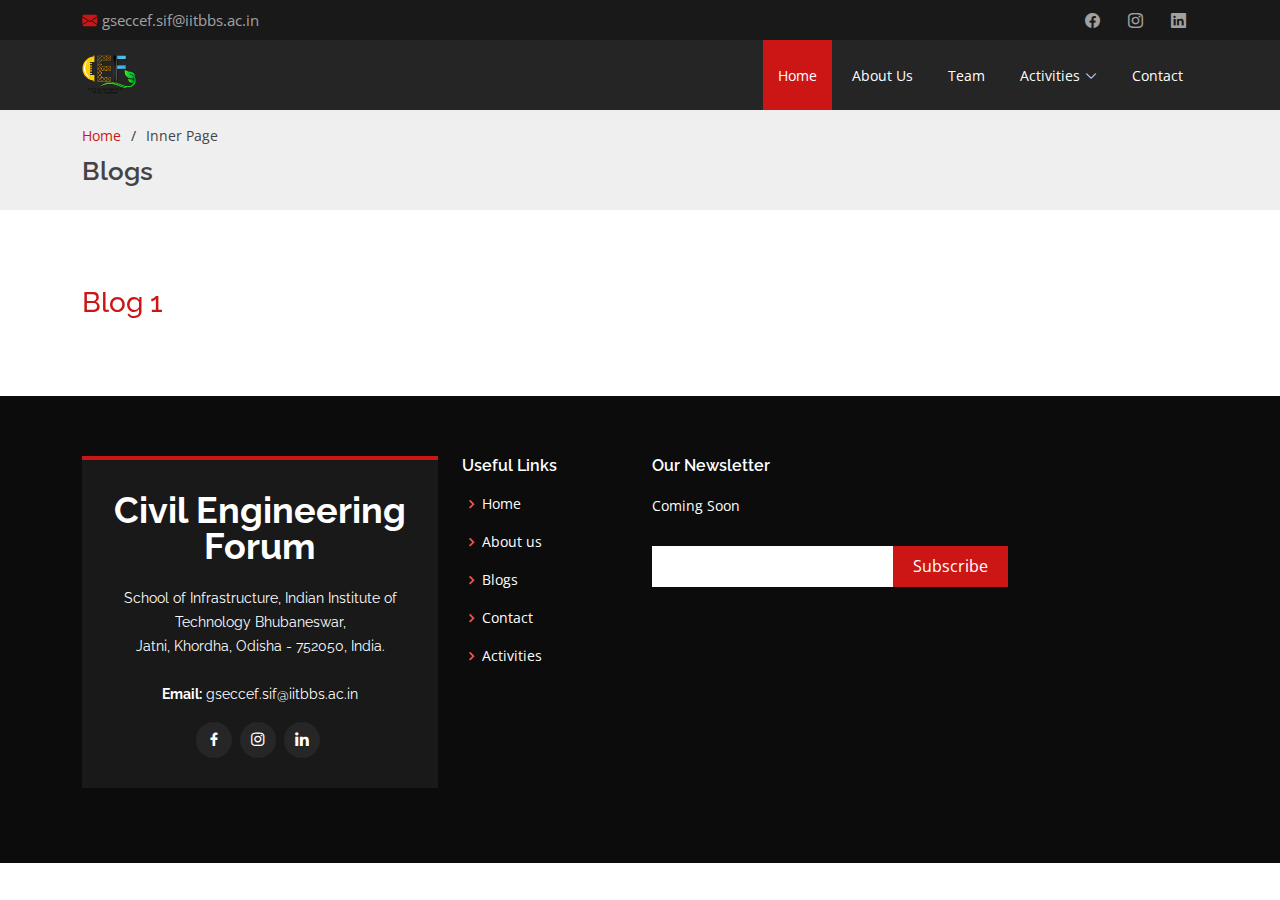
<file: inner-page.html>
<!DOCTYPE html>
<html lang="en">

<head>
  <meta charset="utf-8">
  <meta content="width=device-width, initial-scale=1.0" name="viewport">

  <title>CEF</title>
  <link rel = "icon" href ="./images/mainLogo.png" type = "image/x-icon">
  <meta content="" name="description">
  <meta content="" name="keywords">

  <!-- Favicons -->
  <!-- <link href="assets/img/favicon.png" rel="icon"> -->
  <link href="assets/img/apple-touch-icon.png" rel="apple-touch-icon">

  <!-- Google Fonts -->
  <link href="https://fonts.googleapis.com/css?family=Open+Sans:300,300i,400,400i,600,600i,700,700i|Raleway:300,300i,400,400i,500,500i,600,600i,700,700i|Poppins:300,300i,400,400i,500,500i,600,600i,700,700i" rel="stylesheet">

  <!-- Vendor CSS Files -->
  <link href="assets/vendor/aos/aos.css" rel="stylesheet">
  <link href="assets/vendor/bootstrap/css/bootstrap.min.css" rel="stylesheet">
  <link href="assets/vendor/bootstrap-icons/bootstrap-icons.css" rel="stylesheet">
  <link href="assets/vendor/boxicons/css/boxicons.min.css" rel="stylesheet">
  <link href="assets/vendor/glightbox/css/glightbox.min.css" rel="stylesheet">
  <link href="assets/vendor/swiper/swiper-bundle.min.css" rel="stylesheet">

  <!-- Template Main CSS File -->
  <link href="assets/css/style.css" rel="stylesheet">

  <!-- =======================================================
  * Template Name: Day - v4.7.0
  * Template URL: https://bootstrapmade.com/day-multipurpose-html-template-for-free/
  * Author: BootstrapMade.com
  * License: https://bootstrapmade.com/license/
  ======================================================== -->
</head>

<body>

  <!-- ======= Top Bar ======= -->
  <section id="topbar" class="d-flex align-items-center">
    <div class="container d-flex justify-content-center justify-content-md-between">
      <div class="contact-info d-flex align-items-center">
        <i class="bi bi-envelope-fill"></i><a href="mailto:contact@example.com">gseccef.sif@iitbbs.ac.in</a>
        <!-- <i class="bi bi-phone-fill phone-icon"></i> +1 5589 55488 55 -->
      </div>
      <div class="social-links d-none d-md-block">
        <!-- <a href="#" class="twitter"><i class="bi bi-twitter"></i></a> -->
        <a href="https://m.facebook.com/110035601516317/" class="facebook"><i class="bi bi-facebook"></i></a>
        <a href="https://www.instagram.com/cef.iitbbs/" class="instagram"><i class="bi bi-instagram"></i></a>
        <a href="https://in.linkedin.com/company/cef-iit-bhubaneswar" class="linkedin"><i class="bi bi-linkedin"></i></i></a>
      </div>
    </div>
  </section>

  <!-- ======= Header ======= -->
  <header id="header" class="d-flex align-items-center">
    <div class="container d-flex align-items-center justify-content-between">

      <h1 class="logo"><a href="index.html"><img src="./images/mainLogo.png"></a></h1>
      <!-- Uncomment below if you prefer to use an image logo -->
      <!-- <a href="index.html" class="logo"><img src="assets/img/logo.png" alt="" class="img-fluid"></a>-->

      <nav id="navbar" class="navbar">
        <ul>
          <li><a class="nav-link scrollto active" href="#hero">Home</a></li>
          <li><a class="nav-link scrollto" href="#about">About Us</a></li>
          <!-- <li><a class="nav-link scrollto" href="#services">Vision</a></li> -->
          <!-- <li><a class="nav-link scrollto " href="#portfolio">Blogs</a></li> -->
          <!-- <li><a class="nav-link scrollto" href="#pricing">Words of President</a></li>
          <li><a class="nav-link scrollto" href="#words">Words of Vice President</a></li> -->
          <li><a class="nav-link scrollto" href="#team">Team</a></li>
          <li class="dropdown"><a href="#"><span>Activities</span> <i class="bi bi-chevron-down"></i></a>
            <ul>
              <li><a href="#">Events</a></li>
              <!-- <li class="dropdown"><a href="#"><span>Deep Drop Down</span> <i class="bi bi-chevron-right"></i></a>
                <ul>
                  <li><a href="#">Deep Drop Down 1</a></li>
                  <li><a href="#">Deep Drop Down 2</a></li>
                  <li><a href="#">Deep Drop Down 3</a></li>
                  <li><a href="#">Deep Drop Down 4</a></li>
                  <li><a href="#">Deep Drop Down 5</a></li>
                </ul>
              </li> -->
              <li><a href="#">Newsletter</a></li>
              <li><a href="#">Blogs</a></li>
              <li><a href="#">Projects</a></li>
              <li><a href="#">Achievements</a></li>
            </ul>
          </li>
          <li><a class="nav-link scrollto" href="#contact">Contact</a></li>
        </ul>
        <i class="bi bi-list mobile-nav-toggle"></i>
      </nav><!-- .navbar -->

    </div>
  </header><!-- End Header -->

  <main id="main">

    <!-- ======= Breadcrumbs ======= -->
    <section id="breadcrumbs" class="breadcrumbs">
      <div class="container">

        <ol>
          <li><a href="index.html">Home</a></li>
          <li>Inner Page</li>
        </ol>
        <h2>Blogs<h2>

      </div>
    </section><!-- End Breadcrumbs -->

    <section class="inner-page">
      <div class="container">
        <p>
          <div class="col-lg-6 pt-4 pt-lg-0 order-2 order-lg-1 content" data-aos="fade-right">
            <h3><a href="index.html">Blog 1</a></h3>
            <p class="fst-italic" style="text-align: justify;">
            </p></div>
        </p>
      </div>
    </section>

  </main><!-- End #main -->

  <!-- ======= Footer ======= -->
  <footer id="footer">
    <div class="footer-top">
      <div class="container">
        <div class="row">

          <div class="col-lg-4 col-md-6">
            <div class="footer-info">
              <h3>Civil Engineering Forum</h3>
              <p>
                School of Infrastructure, Indian Institute of Technology Bhubaneswar,  <br>
                Jatni, Khordha, Odisha - 752050, India.<br><br>
                <!-- <strong>Phone:</strong> +1 5589 55488 55<br> -->
                <strong>Email:</strong> gseccef.sif@iitbbs.ac.in<br>
              </p>
              <div class="social-links mt-3">
                <!-- <a href="#" class="twitter"><i class="bx bxl-twitter"></i></a> -->
                <a href="https://m.facebook.com/110035601516317/" class="facebook"><i class="bx bxl-facebook"></i></a>
                <a href="https://www.instagram.com/cef.iitbbs/" class="instagram"><i class="bx bxl-instagram"></i></a>
                <!-- <a href="#" class="google-plus"><i class="bx bxl-skype"></i></a> -->
                <a href="https://in.linkedin.com/company/cef-iit-bhubaneswar" class="linkedin"><i class="bx bxl-linkedin"></i></a>
              </div>
            </div>
          </div>

          <div class="col-lg-2 col-md-6 footer-links">
            <h4>Useful Links</h4>
            <ul>
              <li><i class="bx bx-chevron-right"></i> <a href="#">Home</a></li>
              <li><i class="bx bx-chevron-right"></i> <a href="#">About us</a></li>
              <li><i class="bx bx-chevron-right"></i> <a href="#">Blogs</a></li>
              <li><i class="bx bx-chevron-right"></i> <a href="#">Contact</a></li>
              <li><i class="bx bx-chevron-right"></i> <a href="#">Activities</a></li>
            </ul>
          </div>

          <!-- <div class="col-lg-2 col-md-6 footer-links">
            <h4>Our Services</h4>
            <ul>
              <li><i class="bx bx-chevron-right"></i> <a href="#">Web Design</a></li>
              <li><i class="bx bx-chevron-right"></i> <a href="#">Web Development</a></li>
              <li><i class="bx bx-chevron-right"></i> <a href="#">Product Management</a></li>
              <li><i class="bx bx-chevron-right"></i> <a href="#">Marketing</a></li>
              <li><i class="bx bx-chevron-right"></i> <a href="#">Graphic Design</a></li>
            </ul>
          </div> -->

          <div class="col-lg-4 col-md-6 footer-newsletter">
            <h4>Our Newsletter</h4>
            <p>Coming Soon</p>
            <form action="" method="post">
              <input type="email" name="email"><input type="submit" value="Subscribe">
            </form>

          </div>

        </div>
      </div>
    </div>

    <!-- <div class="container">
      <div class="copyright">
        &copy; Copyright <strong><span>Day</span></strong>. All Rights Reserved
      </div>
      <div class="credits">
        All the links in the footer should remain intact. 
        You can delete the links only if you purchased the pro version.
        Licensing information: https://bootstrapmade.com/license/
         Purchase the pro version with working PHP/AJAX contact form: https://bootstrapmade.com/day-multipurpose-html-template-for-free/
        Designed by <a href="https://bootstrapmade.com/">BootstrapMade</a>
      </div>
    </div>
  </footer>End Footer -->
  <a href="#" class="back-to-top d-flex align-items-center justify-content-center"><i class="bi bi-arrow-up-short"></i></a>
  <div id="preloader"></div>

  <!-- Vendor JS Files -->
  <script src="assets/vendor/aos/aos.js"></script>
  <script src="assets/vendor/bootstrap/js/bootstrap.bundle.min.js"></script>
  <script src="assets/vendor/glightbox/js/glightbox.min.js"></script>
  <script src="assets/vendor/isotope-layout/isotope.pkgd.min.js"></script>
  <script src="assets/vendor/swiper/swiper-bundle.min.js"></script>
  <script src="assets/vendor/php-email-form/validate.js"></script>

  <!-- Template Main JS File -->
  <script src="assets/js/main.js"></script>

</body>

</html>
</file>
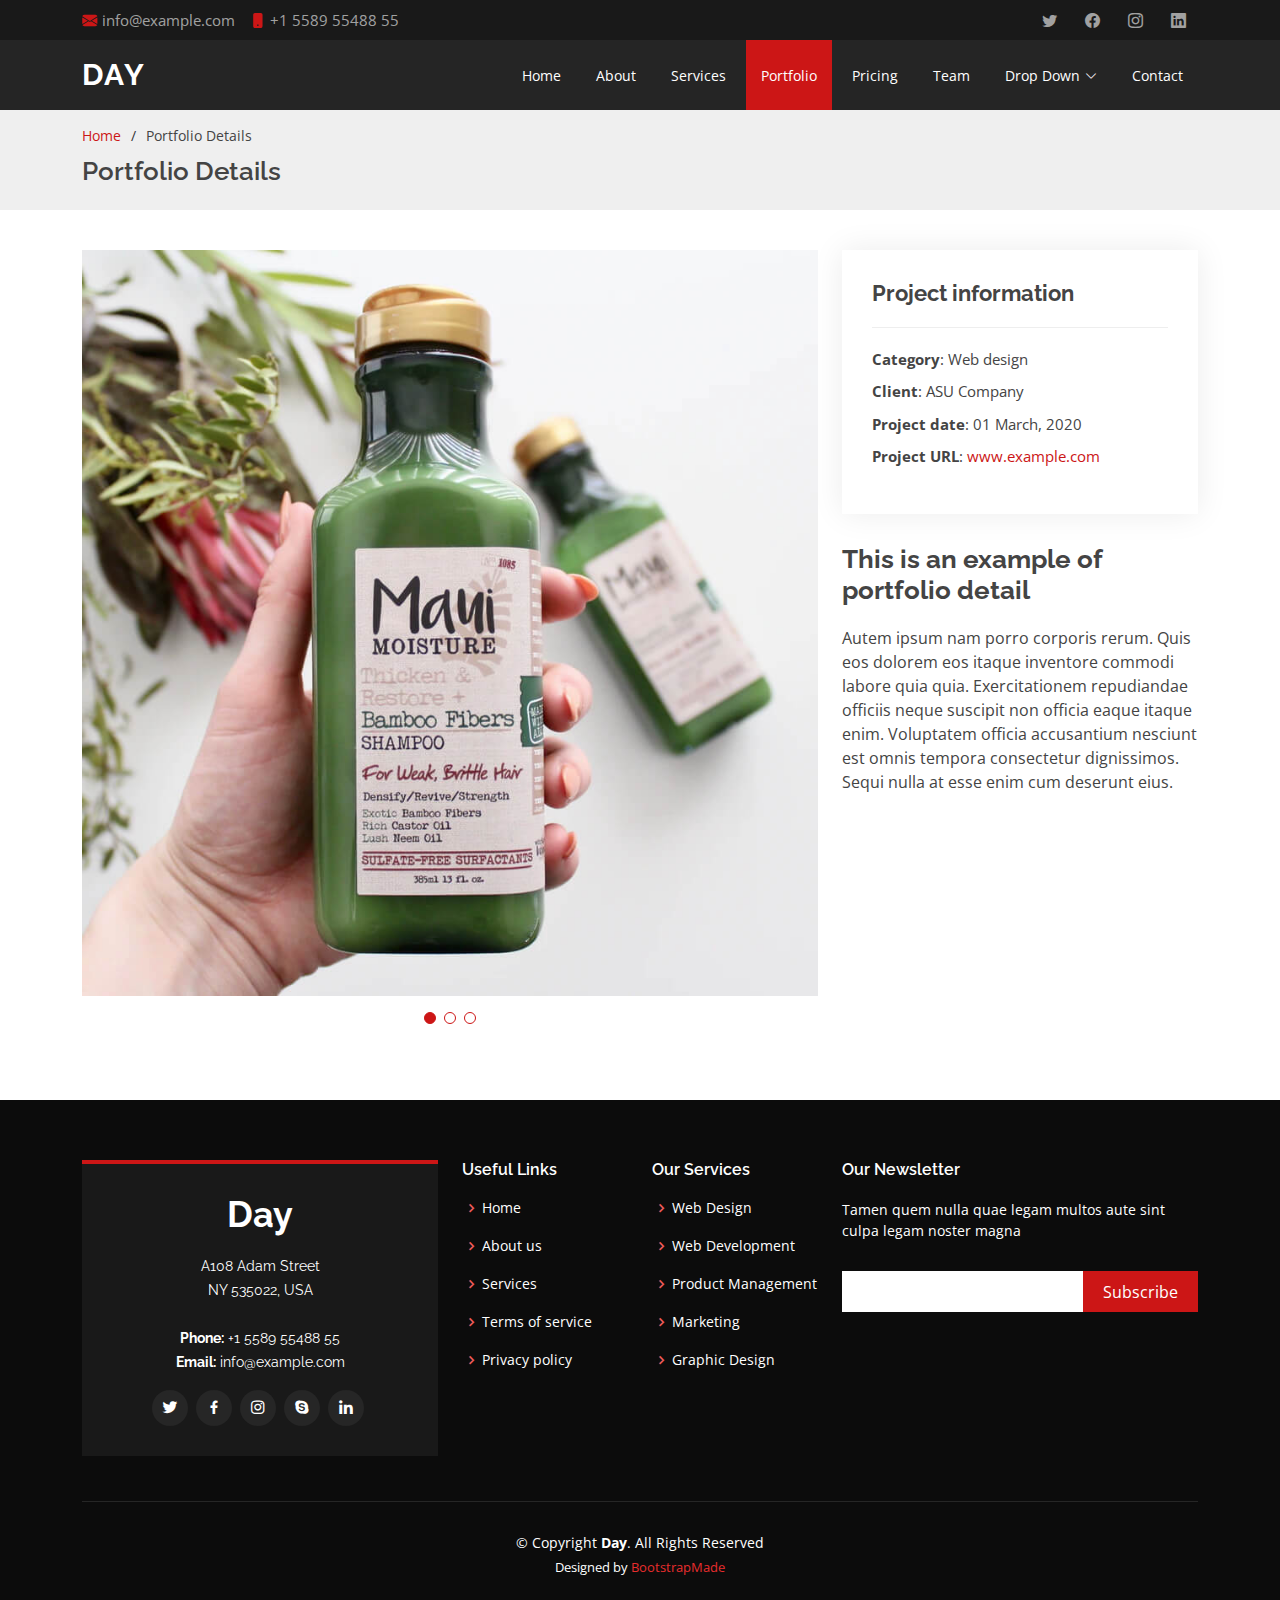
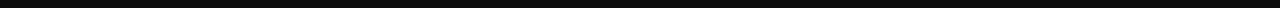
<file: portfolio-details.html>
<!DOCTYPE html>
<html lang="en">

<head>
  <meta charset="utf-8">
  <meta content="width=device-width, initial-scale=1.0" name="viewport">

  <title>Portfolio Details - Day Bootstrap Template</title>
  <meta content="" name="description">
  <meta content="" name="keywords">

  <!-- Favicons -->
  <link href="assets/img/favicon.png" rel="icon">
  <link href="assets/img/apple-touch-icon.png" rel="apple-touch-icon">

  <!-- Google Fonts -->
  <link href="https://fonts.googleapis.com/css?family=Open+Sans:300,300i,400,400i,600,600i,700,700i|Raleway:300,300i,400,400i,500,500i,600,600i,700,700i|Poppins:300,300i,400,400i,500,500i,600,600i,700,700i" rel="stylesheet">

  <!-- Vendor CSS Files -->
  <link href="assets/vendor/aos/aos.css" rel="stylesheet">
  <link href="assets/vendor/bootstrap/css/bootstrap.min.css" rel="stylesheet">
  <link href="assets/vendor/bootstrap-icons/bootstrap-icons.css" rel="stylesheet">
  <link href="assets/vendor/boxicons/css/boxicons.min.css" rel="stylesheet">
  <link href="assets/vendor/glightbox/css/glightbox.min.css" rel="stylesheet">
  <link href="assets/vendor/swiper/swiper-bundle.min.css" rel="stylesheet">

  <!-- Template Main CSS File -->
  <link href="assets/css/style.css" rel="stylesheet">

  <!-- =======================================================
  * Template Name: Day - v4.7.0
  * Template URL: https://bootstrapmade.com/day-multipurpose-html-template-for-free/
  * Author: BootstrapMade.com
  * License: https://bootstrapmade.com/license/
  ======================================================== -->
</head>

<body>

  <!-- ======= Top Bar ======= -->
  <section id="topbar" class="d-flex align-items-center">
    <div class="container d-flex justify-content-center justify-content-md-between">
      <div class="contact-info d-flex align-items-center">
        <i class="bi bi-envelope-fill"></i><a href="mailto:contact@example.com">info@example.com</a>
        <i class="bi bi-phone-fill phone-icon"></i> +1 5589 55488 55
      </div>
      <div class="social-links d-none d-md-block">
        <a href="#" class="twitter"><i class="bi bi-twitter"></i></a>
        <a href="#" class="facebook"><i class="bi bi-facebook"></i></a>
        <a href="#" class="instagram"><i class="bi bi-instagram"></i></a>
        <a href="#" class="linkedin"><i class="bi bi-linkedin"></i></i></a>
      </div>
    </div>
  </section>

  <!-- ======= Header ======= -->
  <header id="header" class="d-flex align-items-center">
    <div class="container d-flex align-items-center justify-content-between">

      <h1 class="logo"><a href="index.html">Day</a></h1>
      <!-- Uncomment below if you prefer to use an image logo -->
      <!-- <a href="index.html" class="logo"><img src="assets/img/logo.png" alt="" class="img-fluid"></a>-->

      <nav id="navbar" class="navbar">
        <ul>
          <li><a class="nav-link scrollto " href="#hero">Home</a></li>
          <li><a class="nav-link scrollto" href="#about">About</a></li>
          <li><a class="nav-link scrollto" href="#services">Services</a></li>
          <li><a class="nav-link scrollto active" href="#portfolio">Portfolio</a></li>
          <li><a class="nav-link scrollto" href="#pricing">Pricing</a></li>
          <li><a class="nav-link scrollto" href="#team">Team</a></li>
          <li class="dropdown"><a href="#"><span>Drop Down</span> <i class="bi bi-chevron-down"></i></a>
            <ul>
              <li><a href="#">Drop Down 1</a></li>
              <li class="dropdown"><a href="#"><span>Deep Drop Down</span> <i class="bi bi-chevron-right"></i></a>
                <ul>
                  <li><a href="#">Deep Drop Down 1</a></li>
                  <li><a href="#">Deep Drop Down 2</a></li>
                  <li><a href="#">Deep Drop Down 3</a></li>
                  <li><a href="#">Deep Drop Down 4</a></li>
                  <li><a href="#">Deep Drop Down 5</a></li>
                </ul>
              </li>
              <li><a href="#">Drop Down 2</a></li>
              <li><a href="#">Drop Down 3</a></li>
              <li><a href="#">Drop Down 4</a></li>
            </ul>
          </li>
          <li><a class="nav-link scrollto" href="#contact">Contact</a></li>
        </ul>
        <i class="bi bi-list mobile-nav-toggle"></i>
      </nav><!-- .navbar -->

    </div>
  </header><!-- End Header -->

  <main id="main">

    <!-- ======= Breadcrumbs ======= -->
    <section id="breadcrumbs" class="breadcrumbs">
      <div class="container">

        <ol>
          <li><a href="index.html">Home</a></li>
          <li>Portfolio Details</li>
        </ol>
        <h2>Portfolio Details</h2>

      </div>
    </section><!-- End Breadcrumbs -->

    <!-- ======= Portfolio Details Section ======= -->
    <section id="portfolio-details" class="portfolio-details">
      <div class="container">

        <div class="row gy-4">

          <div class="col-lg-8">
            <div class="portfolio-details-slider swiper">
              <div class="swiper-wrapper align-items-center">

                <div class="swiper-slide">
                  <img src="assets/img/portfolio/portfolio-1.jpg" alt="">
                </div>

                <div class="swiper-slide">
                  <img src="assets/img/portfolio/portfolio-2.jpg" alt="">
                </div>

                <div class="swiper-slide">
                  <img src="assets/img/portfolio/portfolio-3.jpg" alt="">
                </div>

              </div>
              <div class="swiper-pagination"></div>
            </div>
          </div>

          <div class="col-lg-4">
            <div class="portfolio-info">
              <h3>Project information</h3>
              <ul>
                <li><strong>Category</strong>: Web design</li>
                <li><strong>Client</strong>: ASU Company</li>
                <li><strong>Project date</strong>: 01 March, 2020</li>
                <li><strong>Project URL</strong>: <a href="#">www.example.com</a></li>
              </ul>
            </div>
            <div class="portfolio-description">
              <h2>This is an example of portfolio detail</h2>
              <p>
                Autem ipsum nam porro corporis rerum. Quis eos dolorem eos itaque inventore commodi labore quia quia. Exercitationem repudiandae officiis neque suscipit non officia eaque itaque enim. Voluptatem officia accusantium nesciunt est omnis tempora consectetur dignissimos. Sequi nulla at esse enim cum deserunt eius.
              </p>
            </div>
          </div>

        </div>

      </div>
    </section><!-- End Portfolio Details Section -->

  </main><!-- End #main -->

  <!-- ======= Footer ======= -->
  <footer id="footer">
    <div class="footer-top">
      <div class="container">
        <div class="row">

          <div class="col-lg-4 col-md-6">
            <div class="footer-info">
              <h3>Day</h3>
              <p>
                A108 Adam Street <br>
                NY 535022, USA<br><br>
                <strong>Phone:</strong> +1 5589 55488 55<br>
                <strong>Email:</strong> info@example.com<br>
              </p>
              <div class="social-links mt-3">
                <a href="#" class="twitter"><i class="bx bxl-twitter"></i></a>
                <a href="#" class="facebook"><i class="bx bxl-facebook"></i></a>
                <a href="#" class="instagram"><i class="bx bxl-instagram"></i></a>
                <a href="#" class="google-plus"><i class="bx bxl-skype"></i></a>
                <a href="#" class="linkedin"><i class="bx bxl-linkedin"></i></a>
              </div>
            </div>
          </div>

          <div class="col-lg-2 col-md-6 footer-links">
            <h4>Useful Links</h4>
            <ul>
              <li><i class="bx bx-chevron-right"></i> <a href="#">Home</a></li>
              <li><i class="bx bx-chevron-right"></i> <a href="#">About us</a></li>
              <li><i class="bx bx-chevron-right"></i> <a href="#">Services</a></li>
              <li><i class="bx bx-chevron-right"></i> <a href="#">Terms of service</a></li>
              <li><i class="bx bx-chevron-right"></i> <a href="#">Privacy policy</a></li>
            </ul>
          </div>

          <div class="col-lg-2 col-md-6 footer-links">
            <h4>Our Services</h4>
            <ul>
              <li><i class="bx bx-chevron-right"></i> <a href="#">Web Design</a></li>
              <li><i class="bx bx-chevron-right"></i> <a href="#">Web Development</a></li>
              <li><i class="bx bx-chevron-right"></i> <a href="#">Product Management</a></li>
              <li><i class="bx bx-chevron-right"></i> <a href="#">Marketing</a></li>
              <li><i class="bx bx-chevron-right"></i> <a href="#">Graphic Design</a></li>
            </ul>
          </div>

          <div class="col-lg-4 col-md-6 footer-newsletter">
            <h4>Our Newsletter</h4>
            <p>Tamen quem nulla quae legam multos aute sint culpa legam noster magna</p>
            <form action="" method="post">
              <input type="email" name="email"><input type="submit" value="Subscribe">
            </form>

          </div>

        </div>
      </div>
    </div>

    <div class="container">
      <div class="copyright">
        &copy; Copyright <strong><span>Day</span></strong>. All Rights Reserved
      </div>
      <div class="credits">
        <!-- All the links in the footer should remain intact. -->
        <!-- You can delete the links only if you purchased the pro version. -->
        <!-- Licensing information: https://bootstrapmade.com/license/ -->
        <!-- Purchase the pro version with working PHP/AJAX contact form: https://bootstrapmade.com/day-multipurpose-html-template-for-free/ -->
        Designed by <a href="https://bootstrapmade.com/">BootstrapMade</a>
      </div>
    </div>
  </footer><!-- End Footer -->

  <a href="#" class="back-to-top d-flex align-items-center justify-content-center"><i class="bi bi-arrow-up-short"></i></a>
  <div id="preloader"></div>

  <!-- Vendor JS Files -->
  <script src="assets/vendor/aos/aos.js"></script>
  <script src="assets/vendor/bootstrap/js/bootstrap.bundle.min.js"></script>
  <script src="assets/vendor/glightbox/js/glightbox.min.js"></script>
  <script src="assets/vendor/isotope-layout/isotope.pkgd.min.js"></script>
  <script src="assets/vendor/swiper/swiper-bundle.min.js"></script>
  <script src="assets/vendor/php-email-form/validate.js"></script>

  <!-- Template Main JS File -->
  <script src="assets/js/main.js"></script>

</body>

</html>
</file>
<file: assets/css/style.css>
/**
* Template Name: Day - v4.7.0
* Template URL: https://bootstrapmade.com/day-multipurpose-html-template-for-free/
* Author: BootstrapMade.com
* License: https://bootstrapmade.com/license/
*/

/*--------------------------------------------------------------
# General
--------------------------------------------------------------*/
body {
  font-family: "Open Sans", sans-serif;
  color: #444444;
}

a {
  color: #cc1616;
  text-decoration: none;
}

a:hover {
  color: #e82d2d;
  text-decoration: none;
}

h1, h2, h3, h4, h5, h6 {
  font-family: "Raleway", sans-serif;
}

/*--------------------------------------------------------------
# Back to top button
--------------------------------------------------------------*/
.back-to-top {
  position: fixed;
  visibility: hidden;
  opacity: 0;
  right: 15px;
  bottom: 15px;
  z-index: 996;
  background: #cc1616;
  width: 40px;
  height: 40px;
  transition: all 0.4s;
}
.back-to-top i {
  font-size: 28px;
  color: #fff;
  line-height: 0;
}
.back-to-top:hover {
  background: #e72323;
  color: #fff;
}
.back-to-top.active {
  visibility: visible;
  opacity: 1;
}

/*--------------------------------------------------------------
# Preloader
--------------------------------------------------------------*/
#preloader {
  position: fixed;
  top: 0;
  left: 0;
  right: 0;
  bottom: 0;
  z-index: 9999;
  overflow: hidden;
  background: #fff;
}

#preloader:before {
  content: "";
  position: fixed;
  top: calc(50% - 30px);
  left: calc(50% - 30px);
  border: 6px solid #cc1616;
  border-top-color: #efefef;
  border-radius: 50%;
  width: 60px;
  height: 60px;
  -webkit-animation: animate-preloader 1s linear infinite;
  animation: animate-preloader 1s linear infinite;
}

@-webkit-keyframes animate-preloader {
  0% {
    transform: rotate(0deg);
  }
  100% {
    transform: rotate(360deg);
  }
}

@keyframes animate-preloader {
  0% {
    transform: rotate(0deg);
  }
  100% {
    transform: rotate(360deg);
  }
}
/*--------------------------------------------------------------
# Disable aos animation delay on mobile devices
--------------------------------------------------------------*/
@media screen and (max-width: 768px) {
  [data-aos-delay] {
    transition-delay: 0 !important;
  }
}
/*--------------------------------------------------------------
# Top Bar
--------------------------------------------------------------*/
#topbar {
  background: #191919;
  font-size: 15px;
  height: 40px;
  padding: 0;
  color: rgba(255, 255, 255, 0.6);
}
#topbar .contact-info a {
  line-height: 0;
  color: rgba(255, 255, 255, 0.6);
  transition: 0.3s;
}
#topbar .contact-info a:hover {
  color: #fff;
}
#topbar .contact-info i {
  color: #cc1616;
  line-height: 0;
  margin-right: 5px;
}
#topbar .contact-info .phone-icon {
  margin-left: 15px;
}
#topbar .social-links a {
  color: rgba(255, 255, 255, 0.6);
  padding: 4px 12px;
  display: inline-block;
  line-height: 1px;
  transition: 0.3s;
}
#topbar .social-links a:hover {
  color: #fff;
}

/*--------------------------------------------------------------
# Header
--------------------------------------------------------------*/
#header {
  background: rgba(25, 25, 25, 0.95);
  transition: all 0.5s;
  z-index: 997;
  height: 70px;
}
#header.fixed-top {
  background: #191919;
}
#header .logo {
  font-size: 30px;
  margin: 0;
  padding: 0;
  line-height: 1;
  font-weight: 700;
  letter-spacing: 2px;
  text-transform: uppercase;
}
#header .logo a {
  color: #fff;
}
#header .logo img {
  max-height: 40px;
}

.scrolled-offset {
  margin-top: 70px;
}

/*--------------------------------------------------------------
# Navigation Menu
--------------------------------------------------------------*/
/**
* Desktop Navigation 
*/
.navbar {
  padding: 0;
}
.navbar ul {
  margin: 0;
  padding: 0;
  display: flex;
  list-style: none;
  align-items: center;
}
.navbar li {
  position: relative;
}
.navbar > ul > li {
  margin-left: 5px;
}
.navbar a, .navbar a:focus {
  display: flex;
  align-items: center;
  justify-content: space-between;
  padding: 25px 15px 24px 15px;
  font-size: 14px;
  color: #fff;
  white-space: nowrap;
  transition: 0.3s;
}
.navbar a i, .navbar a:focus i {
  font-size: 12px;
  line-height: 0;
  margin-left: 5px;
}
.navbar a:hover, .navbar .active, .navbar .active:focus, .navbar li:hover > a {
  background: #cc1616;
}
.navbar .dropdown ul {
  display: block;
  position: absolute;
  left: 0;
  top: calc(100% + 30px);
  margin: 0;
  padding: 10px 0;
  z-index: 99;
  opacity: 0;
  visibility: hidden;
  background: #fff;
  box-shadow: 0px 0px 30px rgba(127, 137, 161, 0.25);
  transition: 0.3s;
}
.navbar .dropdown ul li {
  min-width: 200px;
}
.navbar .dropdown ul a {
  padding: 10px 20px;
  color: #191919;
}
.navbar .dropdown ul a i {
  font-size: 12px;
}
.navbar .dropdown ul a:hover, .navbar .dropdown ul .active:hover, .navbar .dropdown ul li:hover > a {
  color: #fff;
}
.navbar .dropdown:hover > ul {
  opacity: 1;
  top: 100%;
  visibility: visible;
}
.navbar .dropdown .dropdown ul {
  top: 0;
  left: calc(100% - 30px);
  visibility: hidden;
}
.navbar .dropdown .dropdown:hover > ul {
  opacity: 1;
  top: 0;
  left: 100%;
  visibility: visible;
}
@media (max-width: 1366px) {
  .navbar .dropdown .dropdown ul {
    left: -90%;
  }
  .navbar .dropdown .dropdown:hover > ul {
    left: -100%;
  }
}

/**
* Mobile Navigation 
*/
.mobile-nav-toggle {
  color: #fff;
  font-size: 28px;
  cursor: pointer;
  display: none;
  line-height: 0;
  transition: 0.5s;
}
.mobile-nav-toggle.bi-x {
  color: #cc1616;
}

@media (max-width: 991px) {
  .mobile-nav-toggle {
    display: block;
  }

  .navbar ul {
    display: none;
  }
}
.navbar-mobile {
  position: fixed;
  overflow: hidden;
  top: 0;
  right: 0;
  left: 0;
  bottom: 0;
  background: rgba(0, 0, 0, 0.9);
  transition: 0.3s;
  z-index: 999;
}
.navbar-mobile .mobile-nav-toggle {
  position: absolute;
  top: 15px;
  right: 15px;
}
.navbar-mobile ul {
  display: block;
  position: absolute;
  top: 55px;
  right: 15px;
  bottom: 15px;
  left: 15px;
  padding: 10px 0;
  background-color: #fff;
  overflow-y: auto;
  transition: 0.3s;
}
.navbar-mobile a, .navbar-mobile a:focus {
  padding: 10px 20px;
  font-size: 15px;
  color: #191919;
}
.navbar-mobile a:hover, .navbar-mobile .active, .navbar-mobile li:hover > a {
  color: #cc1616;
  background: none;
}
.navbar-mobile .getstarted, .navbar-mobile .getstarted:focus {
  margin: 15px;
}
.navbar-mobile .dropdown ul {
  position: static;
  display: none;
  margin: 10px 20px;
  padding: 10px 0;
  z-index: 99;
  opacity: 1;
  visibility: visible;
  background: #fff;
  box-shadow: 0px 0px 30px rgba(127, 137, 161, 0.25);
}
.navbar-mobile .dropdown ul li {
  min-width: 200px;
}
.navbar-mobile .dropdown ul a {
  padding: 10px 20px;
}
.navbar-mobile .dropdown ul a i {
  font-size: 12px;
}
.navbar-mobile .dropdown ul a:hover, .navbar-mobile .dropdown ul .active:hover, .navbar-mobile .dropdown ul li:hover > a {
  color: #cc1616;
}
.navbar-mobile .dropdown > .dropdown-active {
  display: block;
}

/*--------------------------------------------------------------
# Hero Section
--------------------------------------------------------------*/
#hero {
  width: 100%;
  height: calc(100vh - 110px);
  background: url("../img/hero-bg.jpg") top center;
  background-size: cover;
  position: relative;
}
#hero:before {
  content: "";
  background: rgba(0, 0, 0, 0.5);
  position: absolute;
  bottom: 0;
  top: 0;
  left: 0;
  right: 0;
}
#hero h1 {
  margin: 0 0 10px 0;
  font-size: 48px;
  font-weight: 700;
  line-height: 56px;
  text-transform: uppercase;
  color: #fff;
}
#hero h2 {
  color: #eee;
  margin-bottom: 30px;
  font-size: 24px;
}
#hero .btn-get-started {
  font-family: "Raleway", sans-serif;
  text-transform: uppercase;
  font-weight: 500;
  font-size: 14px;
  letter-spacing: 0.5px;
  display: inline-block;
  padding: 10px 28px;
  transition: 0.5s;
  border: 2px solid #fff;
  color: #fff;
}
#hero .btn-get-started:hover {
  background: #cc1616;
  border-color: #cc1616;
}
@media (min-width: 1024px) {
  #hero {
    background-attachment: fixed;
  }
}
@media (max-width: 768px) {
  #hero {
    text-align: center;
  }
  #hero .container {
    padding-top: 40px;
  }
  #hero h1 {
    font-size: 28px;
    line-height: 36px;
  }
  #hero h2 {
    font-size: 18px;
    line-height: 24px;
    margin-bottom: 30px;
  }
}

/*--------------------------------------------------------------
# Sections General
--------------------------------------------------------------*/
section {
  padding: 60px 0;
  overflow: hidden;
}

.section-title {
  text-align: center;
  padding: 30px 0;
  position: relative;
}
.section-title h2 {
  font-size: 32px;
  font-weight: 700;
  text-transform: uppercase;
  margin-bottom: 20px;
  padding-bottom: 0;
  color: #191919;
  position: relative;
  z-index: 2;
}
.section-title span {
  position: absolute;
  top: 30px;
  color: #f4f4f4;
  left: 0;
  right: 0;
  z-index: 1;
  font-weight: 700;
  font-size: 52px;
  text-transform: uppercase;
  line-height: 0;
}
.section-title p {
  margin-bottom: 0;
  position: relative;
  z-index: 2;
}
@media (max-width: 575px) {
  .section-title h2 {
    font-size: 28px;
    margin-bottom: 15px;
  }
  .section-title span {
    font-size: 38px;
  }
}

/*--------------------------------------------------------------
# About
--------------------------------------------------------------*/
.about .content h3 {
  font-weight: 600;
  font-size: 26px;
}
.about .content ul {
  list-style: none;
  padding: 0;
}
.about .content ul li {
  padding-bottom: 10px;
}
.about .content ul i {
  font-size: 20px;
  padding-right: 4px;
  color: #cc1616;
}
.about .content p:last-child {
  margin-bottom: 0;
}

/*--------------------------------------------------------------
# Why Us
--------------------------------------------------------------*/
.why-us {
  padding-top: 10px;
}
.why-us .box {
  padding: 50px 30px;
  box-shadow: 0px 2px 15px rgba(0, 0, 0, 0.1);
  transition: all ease-in-out 0.3s;
}
.why-us .box span {
  display: block;
  font-size: 28px;
  font-weight: 700;
  color: #ed5b5b;
}
.why-us .box h4 {
  font-size: 24px;
  font-weight: 600;
  padding: 0;
  margin: 20px 0;
  color: #191919;
}
.why-us .box p {
  color: #aaaaaa;
  font-size: 15px;
  margin: 0;
  padding: 0;
}
.why-us .box:hover {
  background: #cc1616;
  padding: 30px 30px 70px 30px;
  box-shadow: 10px 15px 30px rgba(0, 0, 0, 0.18);
}
.why-us .box:hover span, .why-us .box:hover h4, .why-us .box:hover p {
  color: #fff;
}

/*--------------------------------------------------------------
# Clients
--------------------------------------------------------------*/
.clients {
  background: #f2f2f2;
  padding: 15px 0;
  text-align: center;
}
.clients img {
  width: 50%;
  filter: grayscale(100);
  transition: all 0.4s ease-in-out;
  display: inline-block;
  padding: 15px 0;
}
.clients img:hover {
  filter: none;
  transform: scale(1.2);
}
@media (max-width: 768px) {
  .clients img {
    width: 40%;
  }
}

/*--------------------------------------------------------------
# Services
--------------------------------------------------------------*/
.services .icon-box {
  text-align: center;
  padding: 80px 20px;
  transition: all ease-in-out 0.3s;
  box-shadow: 0px 2px 15px rgba(0, 0, 0, 0.1);
}
.services .icon-box .icon {
  margin: 0 auto;
  width: 64px;
  height: 64px;
  background: #cc1616;
  transition: all 0.3s ease-out 0s;
  display: flex;
  align-items: center;
  justify-content: center;
  margin-bottom: 20px;
  transform-style: preserve-3d;
}
.services .icon-box .icon i {
  color: #fff;
  font-size: 28px;
}
.services .icon-box .icon::before {
  position: absolute;
  content: "";
  left: -8px;
  top: -8px;
  height: 100%;
  width: 100%;
  background: #fce5e5;
  transition: all 0.3s ease-out 0s;
  transform: translateZ(-1px);
}
.services .icon-box h4 {
  font-weight: 700;
  margin-bottom: 15px;
  font-size: 24px;
}
.services .icon-box h4 a {
  color: #191919;
}
.services .icon-box p {
  line-height: 24px;
  font-size: 14px;
  margin-bottom: 0;
}
.services .icon-box:hover {
  background: #cc1616;
  border-color: #cc1616;
  padding: 70px 20px 90px 20px;
}
.services .icon-box:hover .icon {
  background: #fff;
}
.services .icon-box:hover .icon i {
  color: #cc1616;
}
.services .icon-box:hover .icon::before {
  background: #e82d2d;
}
.services .icon-box:hover h4 a, .services .icon-box:hover p {
  color: #fff;
}

/*--------------------------------------------------------------
# Cta
--------------------------------------------------------------*/
.cta {
  background: linear-gradient(rgba(2, 2, 2, 0.5), rgba(0, 0, 0, 0.5)), url("../img/cta-bg.jpg") fixed center center;
  background-size: cover;
  padding: 120px 0;
}
.cta h3 {
  color: #fff;
  font-size: 28px;
  font-weight: 700;
}
.cta p {
  color: #fff;
}
.cta .cta-btn {
  font-family: "Raleway", sans-serif;
  text-transform: uppercase;
  font-weight: 500;
  font-size: 14px;
  letter-spacing: 1px;
  display: inline-block;
  padding: 10px 28px;
  transition: 0.5s;
  margin-top: 10px;
  border: 2px solid #fff;
  color: #fff;
}
.cta .cta-btn:hover {
  background: #cc1616;
  border: 2px solid #cc1616;
}

/*--------------------------------------------------------------
# Portfolio
--------------------------------------------------------------*/
.portfolio #portfolio-flters {
  padding: 0;
  margin: 0 auto 25px auto;
  list-style: none;
  text-align: center;
  border-radius: 50px;
}
.portfolio #portfolio-flters li {
  cursor: pointer;
  display: inline-block;
  padding: 10px 15px;
  font-size: 15px;
  font-weight: 500;
  line-height: 1;
  text-transform: uppercase;
  color: #444444;
  margin-bottom: 5px;
  transition: all 0.3s ease-in-out;
  font-family: "Poppins", sans-serif;
}
.portfolio #portfolio-flters li:hover, .portfolio #portfolio-flters li.filter-active {
  color: #e82d2d;
}
.portfolio #portfolio-flters li:last-child {
  margin-right: 0;
}
.portfolio .portfolio-item {
  margin-bottom: 30px;
}
.portfolio .portfolio-item .portfolio-info {
  opacity: 0;
  position: absolute;
  left: 30px;
  right: 30px;
  bottom: 0;
  z-index: 3;
  transition: all ease-in-out 0.3s;
  background: rgba(255, 255, 255, 0.9);
  padding: 15px;
}
.portfolio .portfolio-item .portfolio-info h4 {
  font-size: 18px;
  color: #fff;
  font-weight: 600;
  color: #191919;
}
.portfolio .portfolio-item .portfolio-info p {
  color: #4c4c4c;
  font-size: 14px;
  margin-bottom: 0;
}
.portfolio .portfolio-item .portfolio-info .preview-link, .portfolio .portfolio-item .portfolio-info .details-link {
  position: absolute;
  right: 40px;
  font-size: 24px;
  top: calc(50% - 18px);
  color: #333333;
}
.portfolio .portfolio-item .portfolio-info .preview-link:hover, .portfolio .portfolio-item .portfolio-info .details-link:hover {
  color: #cc1616;
}
.portfolio .portfolio-item .portfolio-info .details-link {
  right: 10px;
}
.portfolio .portfolio-item .portfolio-links {
  opacity: 0;
  left: 0;
  right: 0;
  text-align: center;
  z-index: 3;
  position: absolute;
  transition: all ease-in-out 0.3s;
}
.portfolio .portfolio-item .portfolio-links a {
  color: #fff;
  margin: 0 2px;
  font-size: 28px;
  display: inline-block;
  transition: 0.3s;
}
.portfolio .portfolio-item .portfolio-links a:hover {
  color: #e82d2d;
}
.portfolio .portfolio-item:hover .portfolio-info {
  opacity: 1;
  bottom: 20px;
}

/*--------------------------------------------------------------
# Portfolio Details
--------------------------------------------------------------*/
.portfolio-details {
  padding-top: 40px;
}
.portfolio-details .portfolio-details-slider img {
  width: 100%;
}
.portfolio-details .portfolio-details-slider .swiper-pagination {
  margin-top: 20px;
  position: relative;
}
.portfolio-details .portfolio-details-slider .swiper-pagination .swiper-pagination-bullet {
  width: 12px;
  height: 12px;
  background-color: #fff;
  opacity: 1;
  border: 1px solid #cc1616;
}
.portfolio-details .portfolio-details-slider .swiper-pagination .swiper-pagination-bullet-active {
  background-color: #cc1616;
}
.portfolio-details .portfolio-info {
  padding: 30px;
  box-shadow: 0px 0 30px rgba(25, 25, 25, 0.08);
}
.portfolio-details .portfolio-info h3 {
  font-size: 22px;
  font-weight: 700;
  margin-bottom: 20px;
  padding-bottom: 20px;
  border-bottom: 1px solid #eee;
}
.portfolio-details .portfolio-info ul {
  list-style: none;
  padding: 0;
  font-size: 15px;
}
.portfolio-details .portfolio-info ul li + li {
  margin-top: 10px;
}
.portfolio-details .portfolio-description {
  padding-top: 30px;
}
.portfolio-details .portfolio-description h2 {
  font-size: 26px;
  font-weight: 700;
  margin-bottom: 20px;
}
.portfolio-details .portfolio-description p {
  padding: 0;
}

/*--------------------------------------------------------------
# Pricing
--------------------------------------------------------------*/
.pricing .box {
  padding: 20px;
  background: #f9f9f9;
  text-align: center;
  border-radius: 8px;
  position: relative;
  overflow: hidden;
}
.pricing .box h3 {
  font-weight: 400;
  padding: 15px;
  font-size: 18px;
  text-transform: uppercase;
  font-weight: 600;
  color: #191919;
}
.pricing .box h4 {
  font-size: 42px;
  color: #cc1616;
  font-weight: 500;
  font-family: "Open Sans", sans-serif;
  margin-bottom: 20px;
}
.pricing .box h4 sup {
  font-size: 20px;
  top: -15px;
  left: -3px;
}
.pricing .box h4 span {
  color: #bababa;
  font-size: 16px;
  font-weight: 300;
}
.pricing .box ul {
  padding: 0;
  list-style: none;
  color: #191919;
  text-align: center;
  line-height: 20px;
  font-size: 14px;
}
.pricing .box ul li {
  padding-bottom: 16px;
}
.pricing .box ul i {
  color: #cc1616;
  font-size: 18px;
  padding-right: 4px;
}
.pricing .box ul .na {
  color: #ccc;
  text-decoration: line-through;
}
.pricing .box .btn-wrap {
  padding: 15px;
  text-align: center;
}
.pricing .box .btn-buy {
  background: #cc1616;
  display: inline-block;
  padding: 10px 40px;
  color: #fff;
  transition: none;
  font-size: 14px;
  font-weight: 400;
  font-family: "Raleway", sans-serif;
  font-weight: 600;
  transition: 0.3s;
}
.pricing .box .btn-buy:hover {
  background: #e82d2d;
}
.pricing .featured {
  background: #cc1616;
  box-shadow: none;
  color: #fff;
}
.pricing .featured h3, .pricing .featured h4, .pricing .featured ul, .pricing .featured ul li, .pricing .featured ul .na {
  color: #fff;
}
.pricing .featured h4 span {
  color: rgba(255, 255, 255, 0.58);
}
.pricing .featured .btn-wrap {
  padding: 15px;
  text-align: center;
}
.pricing .featured .btn-buy {
  background: rgba(255, 255, 255, 0.2);
}
.pricing .featured .btn-buy:hover {
  background: #fff;
  color: #cc1616;
}

/*--------------------------------------------------------------
# Team
--------------------------------------------------------------*/
.team .member {
  text-align: center;
  margin-bottom: 20px;
  height: 250px;
  width: 1000px;
  box-shadow: 0px 0px 12px 0px rgba(0, 0, 0, 0.1);
  padding: 30px 20px;
  background: #fff;
}
.team .member img {
  max-width: 60%;
  /* border-radius: 50%; */
  margin: 0 0 30px 0;
  height: 250px;
  width: 240px;
}
.team .member h4 {
  font-weight: 700;
  margin-bottom: 2px;
  font-size: 18px;
}
.team .member span {
  font-style: italic;
  display: block;
  font-size: 13px;
}
.team .member p {
  padding-top: 10px;
  font-size: 14px;
  font-style: italic;
  color: #aaaaaa;
}
.team .member .social {
  margin-top: 15px;
}
.team .member .social a {
  color: #919191;
  transition: 0.3s;
}
.team .member .social a:hover {
  color: #cc1616;
}
.team .member .social i {
  font-size: 18px;
  margin: 0 2px;
}

/*--------------------------------------------------------------
# Contact
--------------------------------------------------------------*/
.contact .info-box {
  color: #444444;
  text-align: center;
  box-shadow: 0 0 30px rgba(214, 215, 216, 0.6);
  padding: 20px 0 30px 0;
}
.contact .info-box i {
  font-size: 32px;
  color: #cc1616;
  border-radius: 50%;
  padding: 8px;
  border: 2px dotted #f5a0a0;
}
.contact .info-box h3 {
  font-size: 20px;
  color: #777777;
  font-weight: 700;
  margin: 10px 0;
}
.contact .info-box p {
  padding: 0;
  line-height: 24px;
  font-size: 14px;
  margin-bottom: 0;
}
.contact .php-email-form {
  box-shadow: 0 0 30px rgba(214, 215, 216, 0.6);
  padding: 30px;
}
.contact .php-email-form .error-message {
  display: none;
  color: #fff;
  background: #ed3c0d;
  text-align: left;
  padding: 15px;
  font-weight: 600;
}
.contact .php-email-form .error-message br + br {
  margin-top: 25px;
}
.contact .php-email-form .sent-message {
  display: none;
  color: #fff;
  background: #18d26e;
  text-align: center;
  padding: 15px;
  font-weight: 600;
}
.contact .php-email-form .loading {
  display: none;
  background: #fff;
  text-align: center;
  padding: 15px;
}
.contact .php-email-form .loading:before {
  content: "";
  display: inline-block;
  border-radius: 50%;
  width: 24px;
  height: 24px;
  margin: 0 10px -6px 0;
  border: 3px solid #18d26e;
  border-top-color: #eee;
  -webkit-animation: animate-loading 1s linear infinite;
  animation: animate-loading 1s linear infinite;
}
.contact .php-email-form input, .contact .php-email-form textarea {
  border-radius: 0;
  box-shadow: none;
  font-size: 14px;
}
.contact .php-email-form input::focus, .contact .php-email-form textarea::focus {
  background-color: #cc1616;
}
.contact .php-email-form input {
  padding: 10px 15px;
}
.contact .php-email-form textarea {
  padding: 12px 15px;
}
.contact .php-email-form button[type=submit] {
  background: #cc1616;
  border: 0;
  padding: 10px 24px;
  color: #fff;
  transition: 0.4s;
}
.contact .php-email-form button[type=submit]:hover {
  background: #e82d2d;
}
@-webkit-keyframes animate-loading {
  0% {
    transform: rotate(0deg);
  }
  100% {
    transform: rotate(360deg);
  }
}
@keyframes animate-loading {
  0% {
    transform: rotate(0deg);
  }
  100% {
    transform: rotate(360deg);
  }
}

/*--------------------------------------------------------------
# Breadcrumbs
--------------------------------------------------------------*/
.breadcrumbs {
  padding: 15px 0;
  background: #efefef;
}
.breadcrumbs h2 {
  font-size: 26px;
  font-weight: 600;
}
.breadcrumbs ol {
  display: flex;
  flex-wrap: wrap;
  list-style: none;
  padding: 0 0 10px 0;
  margin: 0;
  font-size: 14px;
}
.breadcrumbs ol li + li {
  padding-left: 10px;
}
.breadcrumbs ol li + li::before {
  display: inline-block;
  padding-right: 10px;
  color: #333333;
  content: "/";
}

/*--------------------------------------------------------------
# Footer
--------------------------------------------------------------*/
#footer {
  background: #0c0c0c;
  padding: 0 0 30px 0;
  color: #fff;
  font-size: 14px;
}
#footer .footer-top {
  padding: 60px 0 30px 0;
}
#footer .footer-top .footer-info {
  margin-bottom: 15px;
  background: #191919;
  color: #fff;
  border-top: 4px solid #cc1616;
  text-align: center;
  padding: 30px 20px;
}
#footer .footer-top .footer-info h3 {
  font-size: 36px;
  margin: 0 0 20px 0;
  padding: 2px 0 2px 0;
  line-height: 1;
  font-weight: 700;
}
#footer .footer-top .footer-info p {
  font-size: 14px;
  line-height: 24px;
  margin-bottom: 0;
  font-family: "Raleway", sans-serif;
}
#footer .footer-top .social-links a {
  font-size: 18px;
  display: inline-block;
  background: #262626;
  color: #fff;
  line-height: 1;
  padding: 8px 0;
  margin-right: 4px;
  border-radius: 50%;
  text-align: center;
  width: 36px;
  height: 36px;
  transition: 0.3s;
}
#footer .footer-top .social-links a:hover {
  background: #cc1616;
  color: #fff;
  text-decoration: none;
}
#footer .footer-top h4 {
  font-size: 16px;
  font-weight: 600;
  color: #fff;
  position: relative;
  padding-bottom: 12px;
}
#footer .footer-top .footer-links {
  margin-bottom: 30px;
}
#footer .footer-top .footer-links ul {
  list-style: none;
  padding: 0;
  margin: 0;
}
#footer .footer-top .footer-links ul i {
  padding-right: 2px;
  color: #ed5b5b;
  font-size: 18px;
  line-height: 1;
}
#footer .footer-top .footer-links ul li {
  padding: 10px 0;
  display: flex;
  align-items: center;
}
#footer .footer-top .footer-links ul li:first-child {
  padding-top: 0;
}
#footer .footer-top .footer-links ul a {
  color: #fff;
  transition: 0.3s;
  display: inline-block;
  line-height: 1;
}
#footer .footer-top .footer-links ul a:hover {
  color: #eb4444;
}
#footer .footer-top .footer-newsletter form {
  margin-top: 30px;
  background: #fff;
  padding: 6px 10px;
  position: relative;
  border-radius: 4;
}
#footer .footer-top .footer-newsletter form input[type=email] {
  border: 0;
  padding: 4px;
  width: calc(100% - 110px);
}
#footer .footer-top .footer-newsletter form input[type=submit] {
  position: absolute;
  top: 0;
  right: 0;
  bottom: 0;
  border: 0;
  background: none;
  font-size: 16px;
  padding: 0 20px;
  background: #cc1616;
  color: #fff;
  transition: 0.3s;
  border-radius: 4;
}
#footer .footer-top .footer-newsletter form input[type=submit]:hover {
  background: #e82d2d;
}
#footer .copyright {
  border-top: 1px solid #262626;
  text-align: center;
  padding-top: 30px;
}
#footer .credits {
  padding-top: 5px;
  text-align: center;
  font-size: 13px;
  color: #fff;
}
#footer .credits a {
  color: #e82d2d;
}
@media (max-width: 575px) {
  #footer .footer-top .footer-info {
    margin: -20px 0 30px 0;
  }
}
</file>
